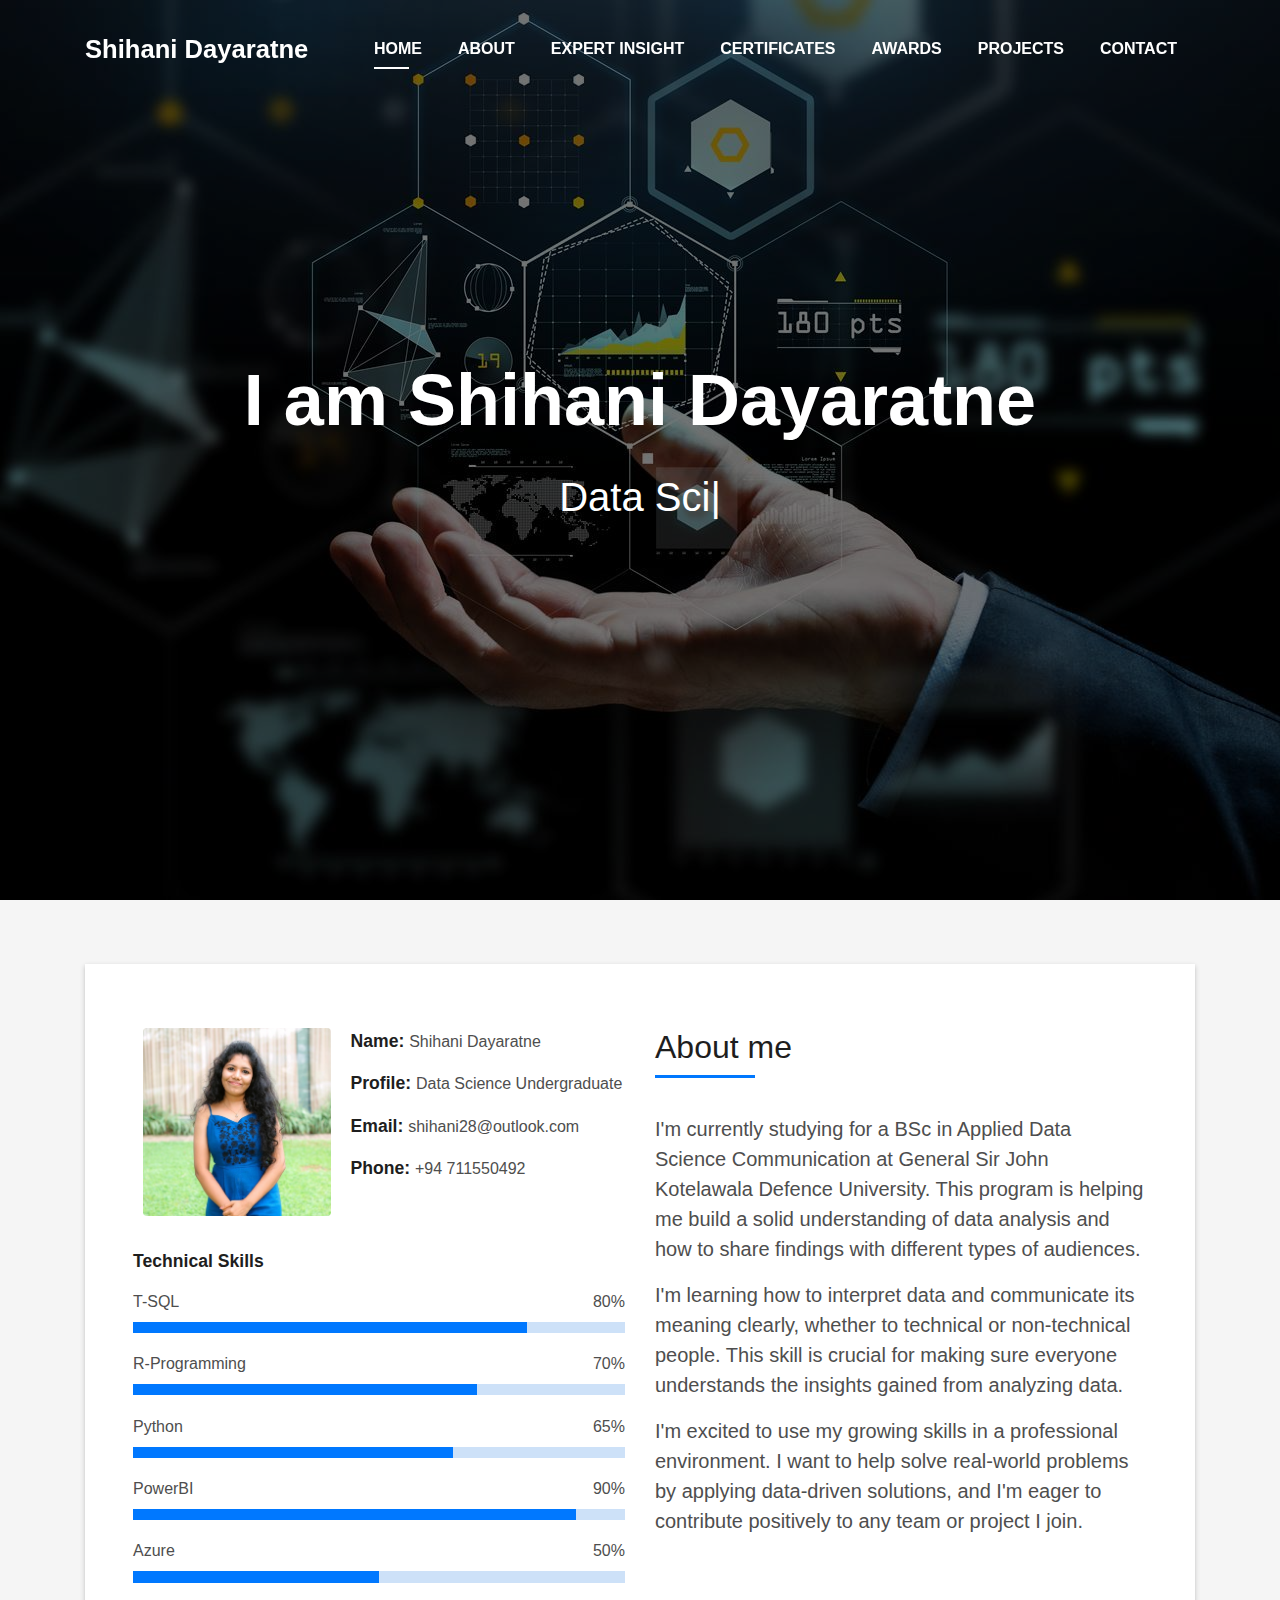
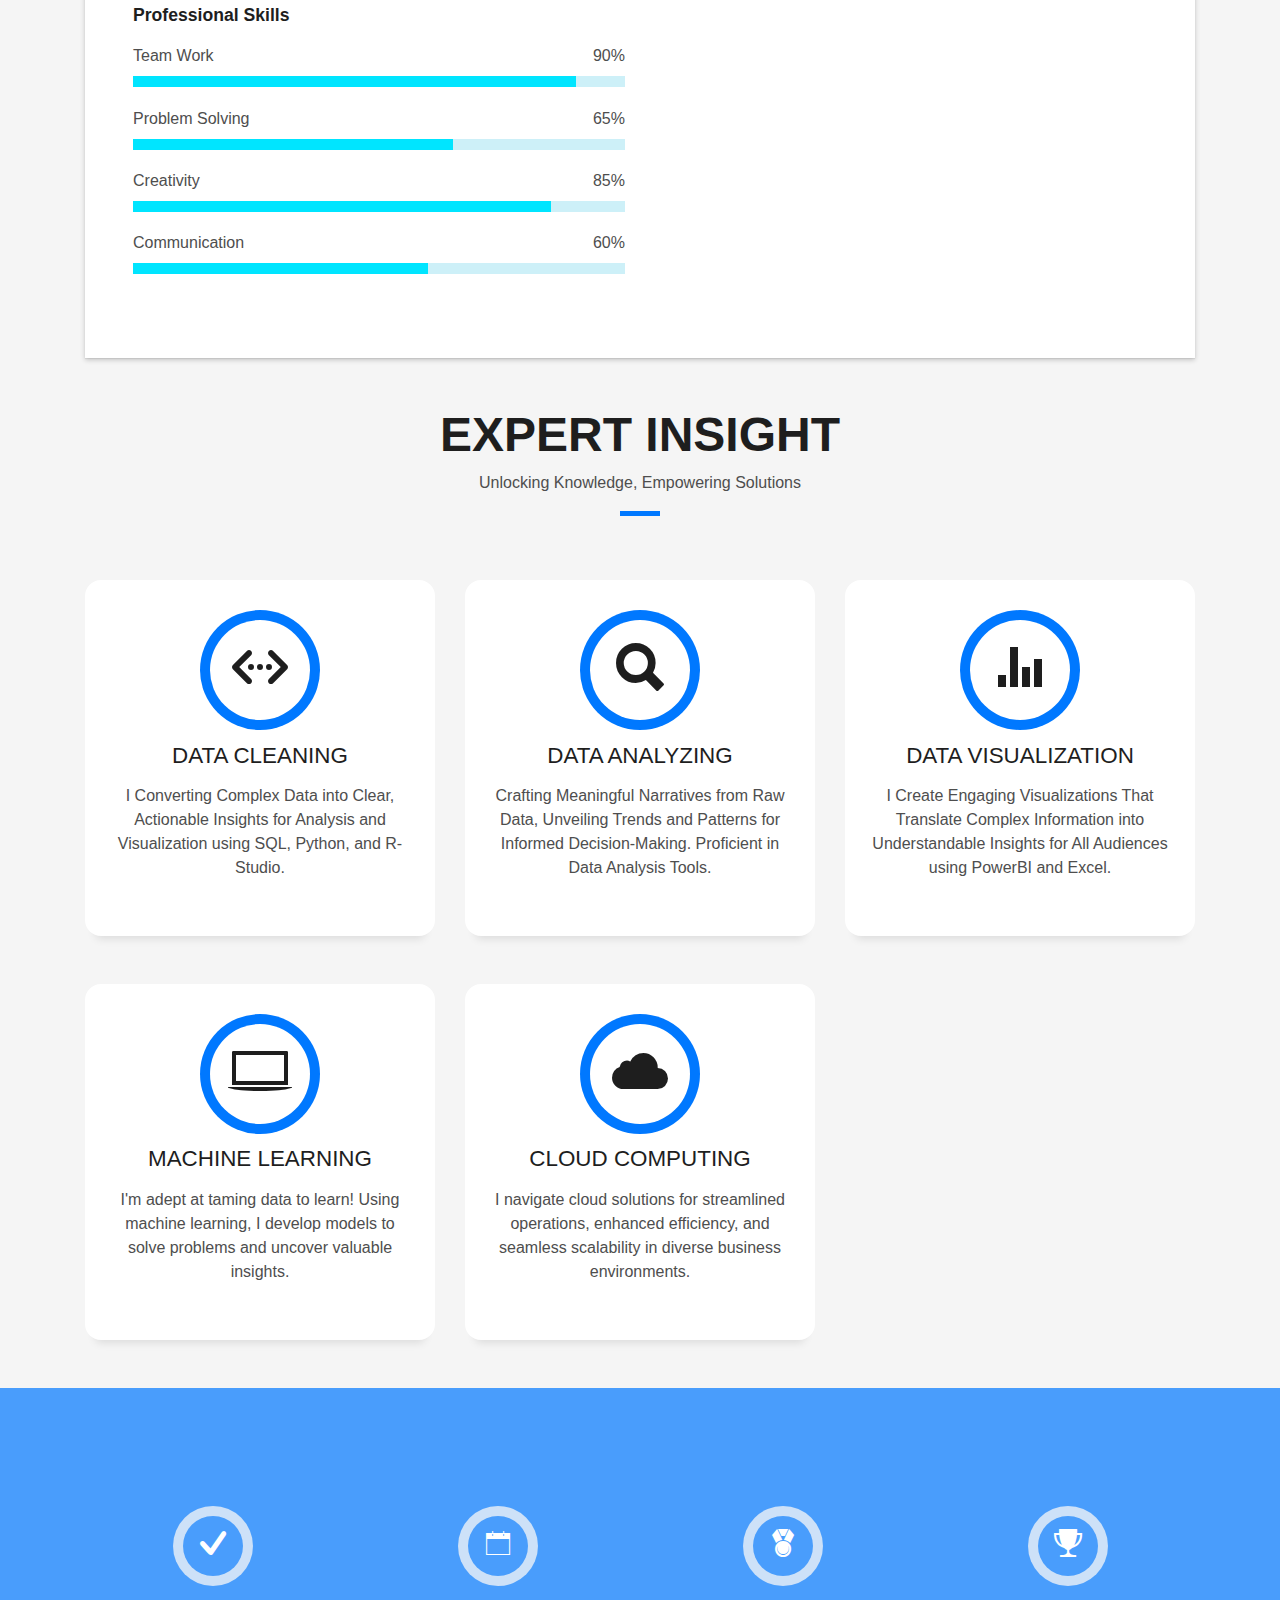
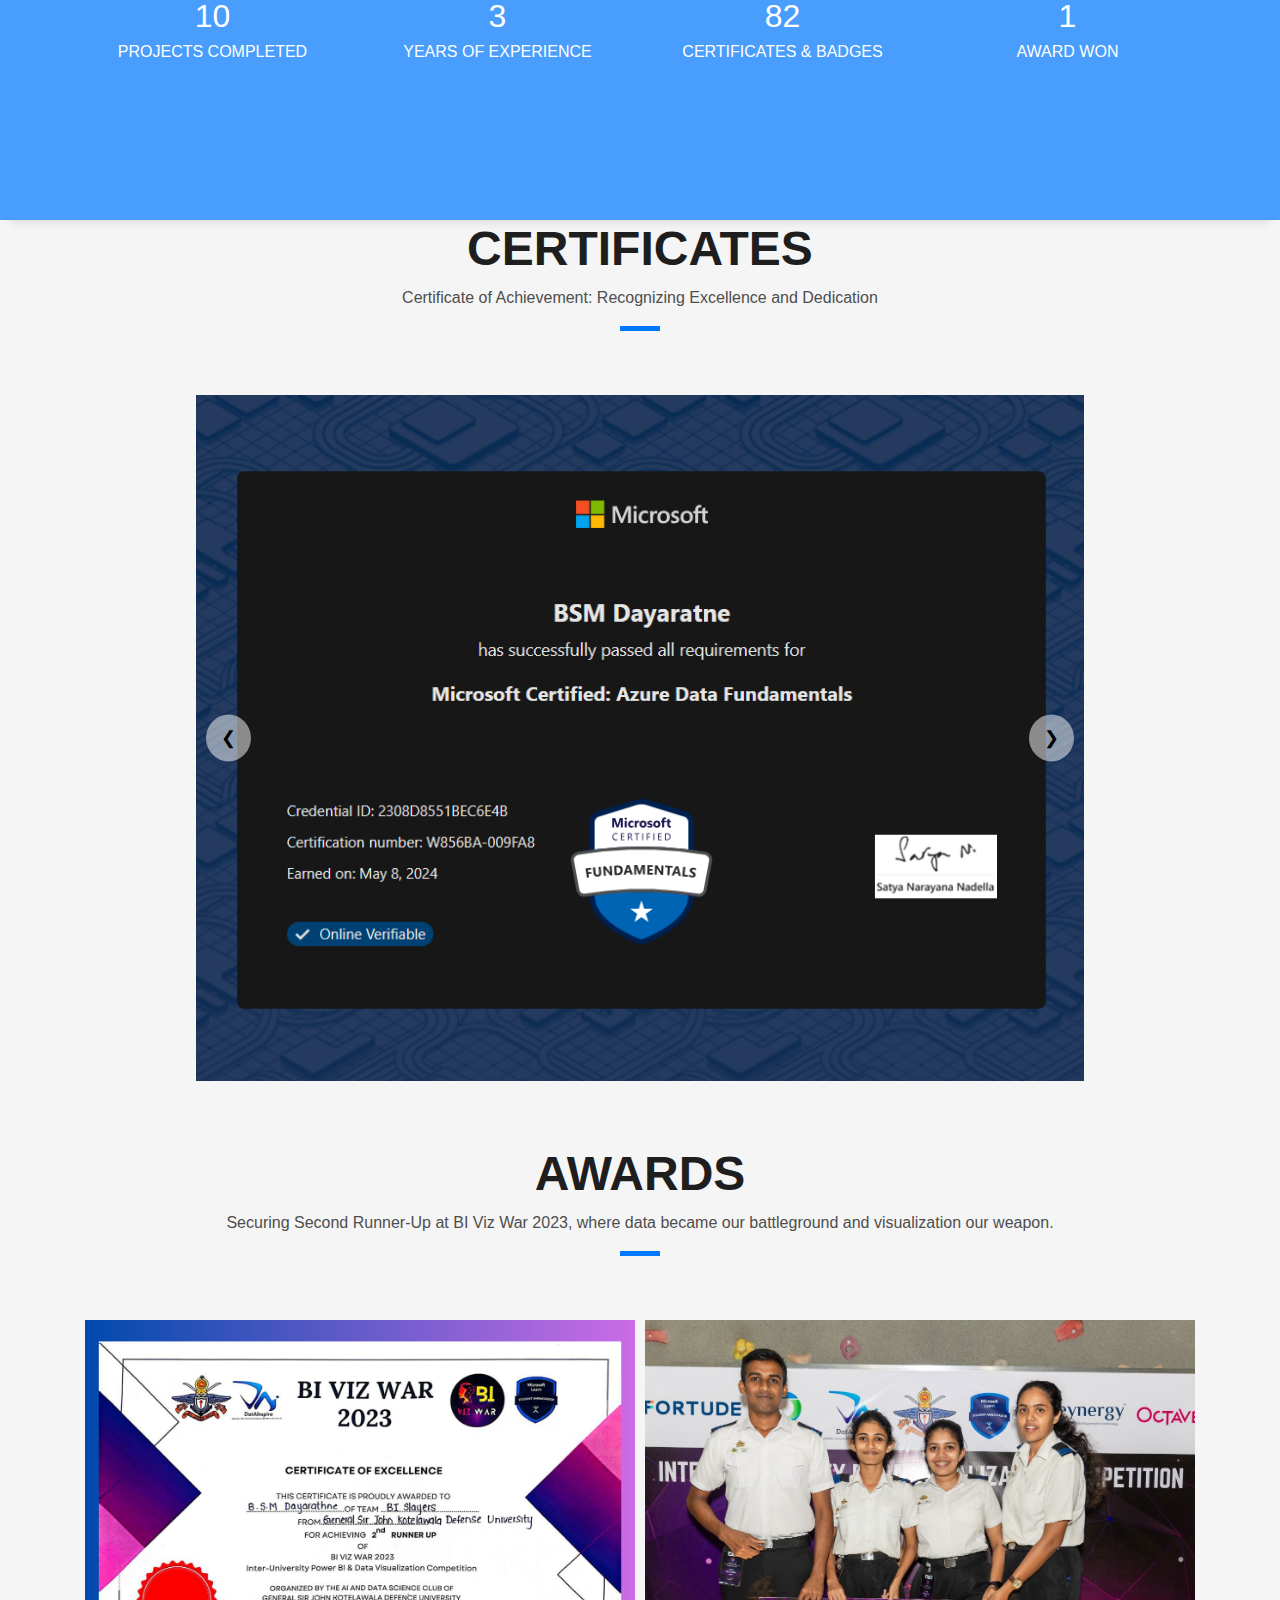
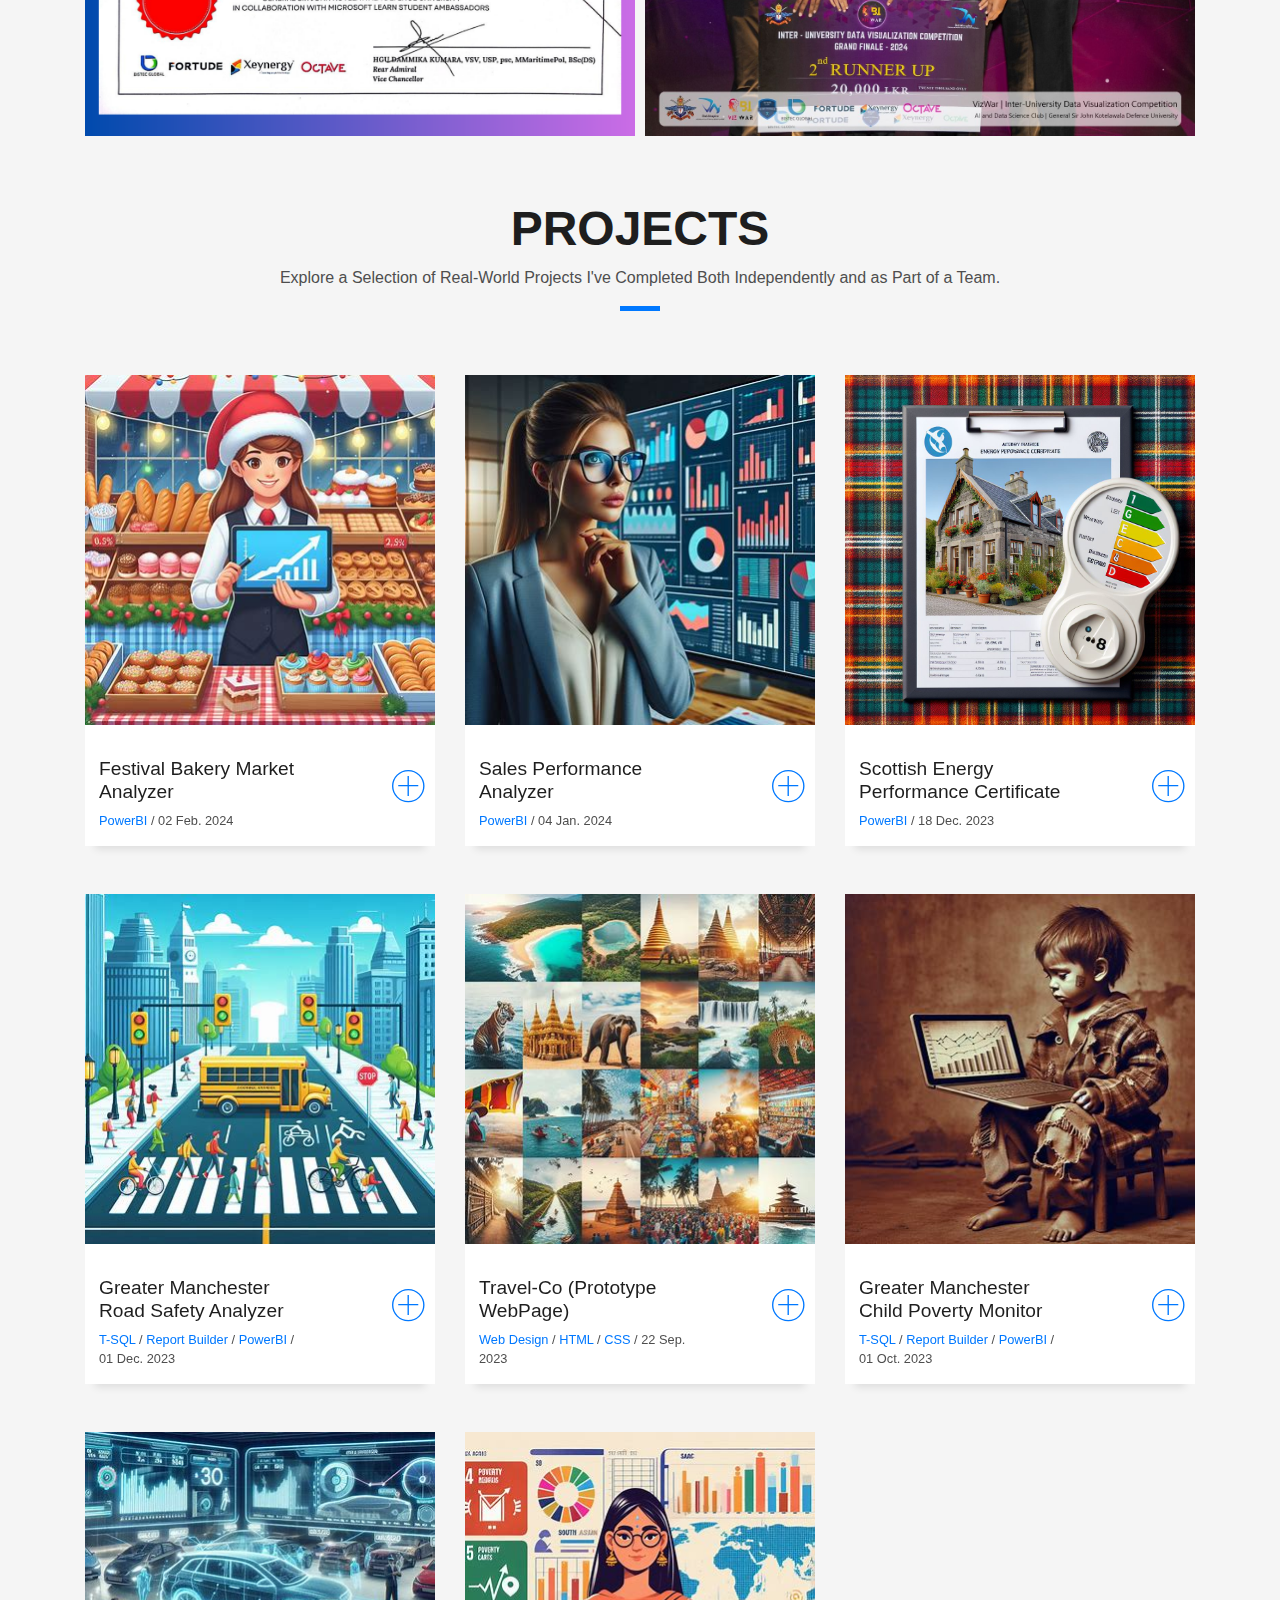
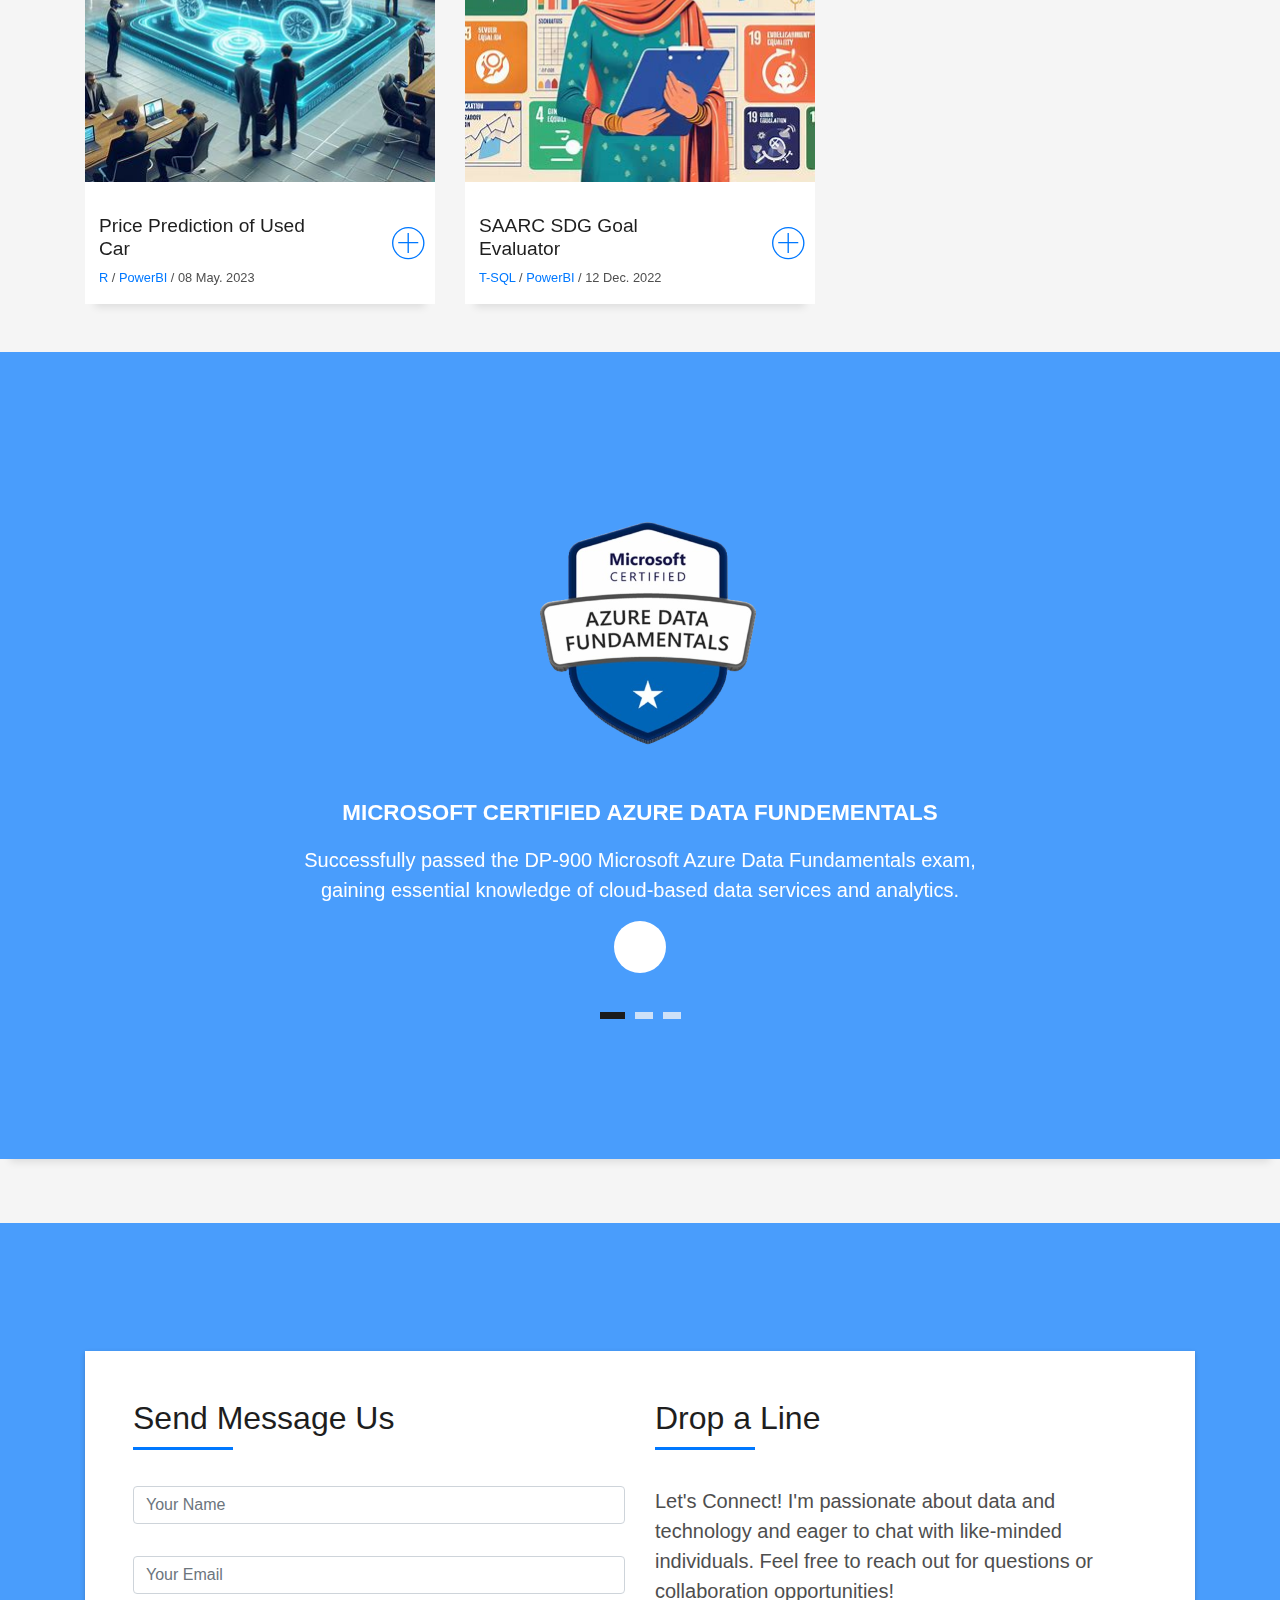
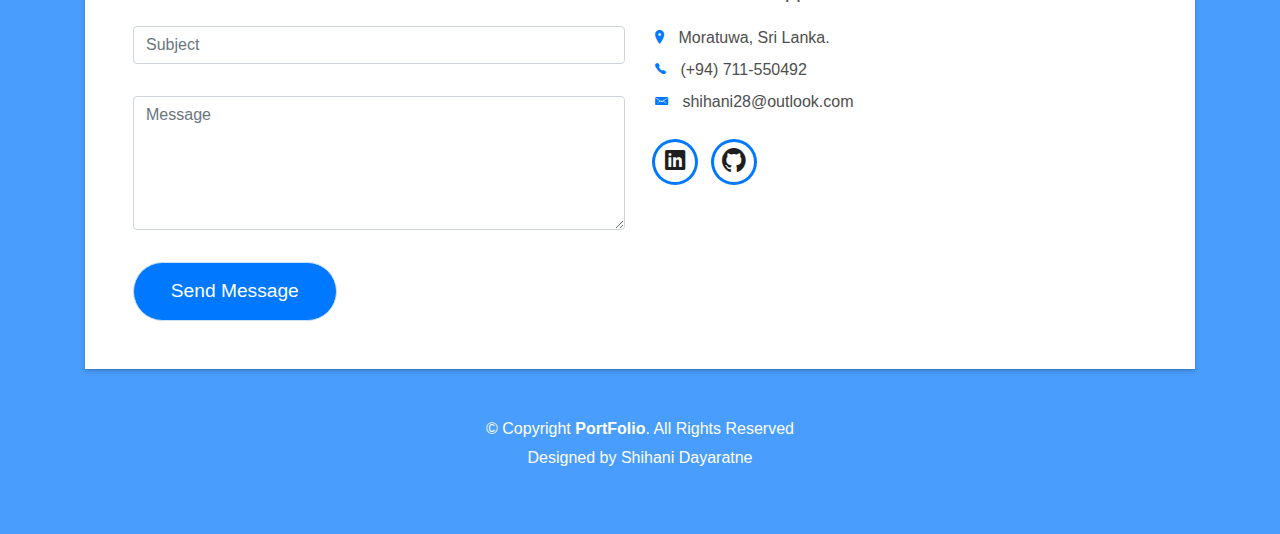
<file: index.html>
<!DOCTYPE html>
<html lang="en">
<head>
  <meta charset="utf-8">
  <title>Shihani_Portfolio</title>
  <meta content="width=device-width, initial-scale=1.0" name="viewport">
  <meta content="" name="keywords">
  <meta content="" name="description">

  <!-- Favicons -->
  <link href="img/favicon.png" rel="icon">
  <link href="img/apple-touch-icon.png" rel="apple-touch-icon">

  <!-- Bootstrap CSS File -->
  <link href="lib/bootstrap/css/bootstrap.min.css" rel="stylesheet">

  <!-- Libraries CSS Files -->
  <link href="lib/font-awesome/css/font-awesome.min.css" rel="stylesheet">
  <link href="lib/animate/animate.min.css" rel="stylesheet">
  <link href="lib/ionicons/css/ionicons.min.css" rel="stylesheet">
  <link href="lib/owlcarousel/assets/owl.carousel.min.css" rel="stylesheet">
  <link href="lib/lightbox/css/lightbox.min.css" rel="stylesheet">

  <!-- Main Stylesheet File -->
  <link href="css/style.css" rel="stylesheet">

  <!-- =======================================================
    Theme Name: DevFolio
    Theme URL: https://bootstrapmade.com/devfolio-bootstrap-portfolio-html-template/
    Author: BootstrapMade.com
    License: https://bootstrapmade.com/license/
  ======================================================= -->
</head>

<body id="page-top">

  <!--/ Nav Star /-->
  <nav class="navbar navbar-b navbar-trans navbar-expand-md fixed-top" id="mainNav">
    <div class="container">
      <a class="navbar-brand js-scroll" href="#page-top">Shihani Dayaratne</a>
      <button class="navbar-toggler collapsed" type="button" data-toggle="collapse" data-target="#navbarDefault"
        aria-controls="navbarDefault" aria-expanded="false" aria-label="Toggle navigation">
        <span></span>
        <span></span>
        <span></span>
      </button>
      <div class="navbar-collapse collapse justify-content-end" id="navbarDefault">
        <ul class="navbar-nav">
          <li class="nav-item">
            <a class="nav-link js-scroll active" href="#home">Home</a>
          </li>
          <li class="nav-item">
            <a class="nav-link js-scroll" href="#about">About</a>
          </li>
          <li class="nav-item">
            <a class="nav-link js-scroll" href="#service">Expert Insight</a>
          </li>
          <li class="nav-item">
            <a class="nav-link js-scroll" href="#certificates">Certificates</a>
          </li>
          <li class="nav-item">
            <a class="nav-link js-scroll" href="#awards">Awards</a>
          </li>
          <li class="nav-item">
            <a class="nav-link js-scroll" href="#work">Projects</a>
          </li>
          <!--<li class="nav-item">
            <a class="nav-link js-scroll" href="#blog">Volenteering</a>
          </li>-->
          <li class="nav-item">
            <a class="nav-link js-scroll" href="#contact">Contact</a>
          </li>
        </ul>
      </div>
    </div>
  </nav>
  <!--/ Nav End /-->

  <!--/ Intro Skew Star /-->
  <div id="home" class="intro route bg-image" style="background-image: url(img/intro-bg.jpg)">
    <div class="overlay-itro"></div>
    <div class="intro-content display-table">
      <div class="table-cell">
        <div class="container">
          <!--<h3 class="display-6 color-d">Hello, </h3>-->
          <h1 class="intro-title mb-4">I am Shihani Dayaratne</h1>
          <p class="intro-subtitle"><span class="text-slider-items">Data Science Undergraduate,AI & Data Science Enthusiast,Volenteer</span><strong class="text-slider"></strong></p>
          <!-- <p class="pt-3"><a class="btn btn-primary btn js-scroll px-4" href="#about" role="button">Learn More</a></p> -->
        </div>
      </div>
    </div>
  </div>
  <!--/ Intro Skew End /-->

  <section id="about" class="about-mf sect-pt4 route">
    <div class="container">
      <div class="row">
        <div class="col-sm-12">
          <div class="box-shadow-full">
            <div class="row">
              <div class="col-md-6">
                <div class="row">
                  <div class="col-sm-6 col-md-5">
                    <div class="about-img">
                      <img src="img/Shiha-1.jpg" class="img-fluid rounded b-shadow-a" alt="">
                    </div>
                  </div>
                  <div class="col-sm-6 col-md-7">
                    <div class="about-info">
                      <p><span class="title-s">Name: </span> <span>Shihani Dayaratne</span></p>
                      <p><span class="title-s">Profile: </span> <span>Data Science Undergraduate</span></p>
                      <p><span class="title-s">Email: </span> <span>shihani28@outlook.com</span></p>
                      <p><span class="title-s">Phone: </span> <span>+94 711550492</span></p>
                    </div>
                  </div>
                </div>
                <div class="skill-mf">
                  <p class="title-s">Technical Skills</p>
                  <span>T-SQL</span> <span class="pull-right">80%</span>
                  <div class="progress">
                    <div class="progress-bar" role="progressbar" style="width: 80%;" aria-valuenow="80" aria-valuemin="0"
                      aria-valuemax="100"></div>
                  </div>
                  <span>R-Programming</span> <span class="pull-right">70%</span>
                  <div class="progress">
                    <div class="progress-bar" role="progressbar" style="width: 70%" aria-valuenow="70" aria-valuemin="0"
                      aria-valuemax="100"></div>
                  </div>
                  <span>Python</span> <span class="pull-right">65%</span>
                  <div class="progress">
                    <div class="progress-bar" role="progressbar" style="width: 65%" aria-valuenow="65" aria-valuemin="0"
                      aria-valuemax="100"></div>
                  </div>
                  <span>PowerBI</span> <span class="pull-right">90%</span>
                  <div class="progress">
                    <div class="progress-bar" role="progressbar" style="width: 90%" aria-valuenow="90" aria-valuemin="0"
                      aria-valuemax="100"></div>
                  </div>
                  <span>Azure</span> <span class="pull-right">50%</span>
                  <div class="progress">
                    <div class="progress-bar" role="progressbar" style="width: 50%" aria-valuenow="50" aria-valuemin="0"
                      aria-valuemax="100"></div>
                  </div>
                  <p class="title-s">Professional Skills</p>
                  <span>Team Work</span> <span class="pull-right">90%</span>
                  <div class="progress1">
                    <div class="progress-bar1" role="progressbar" style="width: 90%;" aria-valuenow="90" aria-valuemin="0"
                      aria-valuemax="100"></div>
                  </div>
                  <span>Problem Solving</span> <span class="pull-right">65%</span>
                  <div class="progress1">
                    <div class="progress-bar1" role="progressbar" style="width: 65%" aria-valuenow="65" aria-valuemin="0"
                      aria-valuemax="100"></div>
                  </div>
                  <span>Creativity</span> <span class="pull-right">85%</span>
                  <div class="progress1">
                    <div class="progress-bar1" role="progressbar" style="width: 85%" aria-valuenow="85" aria-valuemin="0"
                      aria-valuemax="100"></div>
                  </div>
                  <span>Communication</span> <span class="pull-right">60%</span>
                  <div class="progress1">
                    <div class="progress-bar1" role="progressbar" style="width: 60%" aria-valuenow="60" aria-valuemin="0"
                      aria-valuemax="100"></div>
                  </div>
                </div>
              </div>
              <div class="col-md-6">
                <div class="about-me pt-4 pt-md-0">
                  <div class="title-box-2">
                    <h5 class="title-left">
                      About me
                    </h5>
                  </div>
                  <p class="lead">
                    I'm currently studying for a BSc in Applied Data Science Communication at General Sir John Kotelawala Defence University. 
                    This program is helping me build a solid understanding of data analysis and how to share findings with different types of audiences.
                  </p>
                  <p class="lead">
                    I'm learning how to interpret data and communicate its meaning clearly, whether to technical or non-technical people. 
                    This skill is crucial for making sure everyone understands the insights gained from analyzing data.
                  </p>
                  <p class="lead">
                    I'm excited to use my growing skills in a professional environment. I want to help solve real-world problems by 
                    applying data-driven solutions, and I'm eager to contribute positively to any team or project I join.
                  </p>
                </div>
              </div>
            </div>
          </div>
        </div>
      </div>
    </div>
  </section>

  <!--/ Section Services Star /-->
  <section id="service" class="services-mf route">
    <div class="container">
      <div class="row">
        <div class="col-sm-12">
          <div class="title-box text-center">
            <h3 class="title-a">
              Expert Insight
            </h3>
            <p class="subtitle-a">
              Unlocking Knowledge, Empowering Solutions
            </p>
            <div class="line-mf"></div>
          </div>
        </div>
      </div>
      <div class="row">
        <!--<div class="col-md-4">
          <div class="service-box">
            <div class="service-ico">
              <span class="ico-circle"><i class="ion-monitor"></i></span>
            </div>
            <div class="service-content">
              <h2 class="s-title">Web Design</h2>
              <p class="s-description text-center">
                Lorem ipsum dolor sit amet consectetur adipisicing elit. Magni adipisci eaque autem fugiat! Quia,
                provident vitae! Magni
                tempora perferendis eum non provident.
              </p>
            </div>
          </div>
        </div>-->
        <div class="col-md-4">
          <div class="service-box">
            <div class="service-ico">
              <span class="ico-circle"><i class="ion-code-working"></i></span>
            </div>
            <div class="service-content">
              <h2 class="s-title">Data Cleaning</h2>
              <p class="s-description text-center">
                I Converting Complex Data into Clear, Actionable Insights for 
                Analysis and Visualization using SQL, Python, and R-Studio.
              </p>
            </div>
          </div>
        </div>
        <div class="col-md-4">
          <div class="service-box">
            <div class="service-ico">
              <span class="ico-circle"><i class="ion-search"></i></span>
            </div>
            <div class="service-content">
              <h2 class="s-title">Data Analyzing</h2>
              <p class="s-description text-center">
                Crafting Meaningful Narratives from Raw Data, Unveiling Trends and Patterns 
                for Informed Decision-Making. Proficient in Data Analysis Tools.
              </p>
            </div>
          </div>
        </div>
        <div class="col-md-4">
          <div class="service-box">
            <div class="service-ico">
              <span class="ico-circle"><i class="ion-stats-bars"></i></span>
            </div>
            <div class="service-content">
              <h2 class="s-title">Data Visualization</h2>
              <p class="s-description text-center">
                I Create Engaging Visualizations That Translate Complex Information into 
                Understandable Insights for All Audiences using PowerBI and Excel.
              </p>
            </div>
          </div>
        </div>
        <div class="col-md-4">
          <div class="service-box">
            <div class="service-ico">
              <span class="ico-circle"><i class="ion-laptop"></i></span>
            </div>
            <div class="service-content">
              <h2 class="s-title">Machine Learning</h2>
              <p class="s-description text-center">
                I'm adept at taming data to learn! Using machine learning, 
                I develop models to solve problems and uncover valuable insights.
              </p>
            </div>
          </div>
        </div>
        <div class="col-md-4">
          <div class="service-box">
            <div class="service-ico">
              <span class="ico-circle"><i class="ion-cloud"></i></span>
            </div>
            <div class="service-content">
              <h2 class="s-title">Cloud Computing</h2>
              <p class="s-description text-center">
                I navigate cloud solutions for streamlined operations, enhanced efficiency, 
                and seamless scalability in diverse business environments.
              </p>
            </div>
          </div>
        </div>
      </div>
    </div>
  </section>
  <!--/ Section Services End /-->

  <div class="section-counter paralax-mf bg-image" style="background-image: url(img/counters-bg.jpg)">
    <div class="overlay-mf"></div>
    <div class="container">
      <div class="row">
        <div class="col-sm-3 col-lg-3">
          <div class="counter-box">
            <div class="counter-ico">
              <span class="ico-circle"><i class="ion-checkmark-round"></i></span>
            </div>
            <div class="counter-num">
              <p class="counter">10</p>
              <span class="counter-text">PROJECTS COMPLETED</span>
            </div>
          </div>
        </div>
        <div class="col-sm-3 col-lg-3">
          <div class="counter-box pt-4 pt-md-0">
            <div class="counter-ico">
              <span class="ico-circle"><i class="ion-ios-calendar-outline"></i></span>
            </div>
            <div class="counter-num">
              <p class="counter">3</p>
              <span class="counter-text">YEARS OF EXPERIENCE</span>
            </div>
          </div>
        </div>
        <div class="col-sm-3 col-lg-3">
          <div class="counter-box pt-4 pt-md-0">
            <div class="counter-ico">
              <span class="ico-circle"><i class="ion-ribbon-a"></i></span>
            </div>
            <div class="counter-num">
              <p class="counter">82</p>
              <span class="counter-text">CERTIFICATES & BADGES</span>
            </div>
          </div>
        </div>
        <div class="col-sm-3 col-lg-3">
          <div class="counter-box pt-4 pt-md-0">
            <div class="counter-ico">
              <span class="ico-circle"><i class="ion-trophy"></i></span>
            </div>
            <div class="counter-num">
              <p class="counter">1</p>
              <span class="counter-text">AWARD WON</span>
            </div>
          </div>
        </div>
        <!--<div class="col-sm-3 col-lg-3">
          <div class="counter-box pt-4 pt-md-0">
            <div class="counter-ico">
              <span class="ico-circle"><i class="ion-trophy"></i></span>
            </div>
            <div class="counter-num">
              <p class="counter">72</p>
              <span class="counter-text">BADGES</span>
            </div>
          </div>
        </div>-->
      </div>
    </div>
  </div>

  <!-- Certificates -->
<section id="certificates" class="certificates-sect-pt4 route">
  <div class="container">
    <div class="row">
      <div class="col-sm-12">
        <div class="title-box text-center">
          <h3 class="title-a">Certificates</h3>
          <p class="subtitle-a">
            Certificate of Achievement: Recognizing Excellence and Dedication
          </p>
          <div class="line-mf"></div>
        </div>
      </div>
    </div>
    <div
      class="image-container1"
      style="
        width: 80%;
        margin: 0 auto;
        overflow: hidden;
        position: relative;
      "
    >
      <div
        class="slider"
        style="display: flex; transition: transform 0.5s ease"
      >
        <img
        src="img/C7.png"
        alt="Image 6"
        style="width: 100%; height: auto; object-fit: cover"
        />
        <img
          src="img/C1.jpg"
          alt="Image 1"
          style="width: 100%; height: auto; object-fit: cover"
        />
        <img
          src="img/C2.jpg"
          alt="Image 2"
          style="width: 100%; height: auto; object-fit: cover"
        />
        <img
          src="img/C3.jpg"
          alt="Image 3"
          style="width: 100%; height: auto; object-fit: cover"
        />
        <img
          src="img/C4.jpg"
          alt="Image 4"
          style="width: 100%; height: auto; object-fit: cover"
        />
        <img
          src="img/C5.jpg"
          alt="Image 5"
          style="width: 100%; height: auto; object-fit: cover"
        />
        <img
          src="img/C6.jpg"
          alt="Image 5"
          style="width: 100%; height: auto; object-fit: cover"
        />
      </div>
      <button
        class="prev"
        style="
          position: absolute;
          top: 50%;
          left: 10px;
          transform: translateY(-50%);
          background-color: rgba(255, 255, 255, 0.5);
          border: none;
          color: black;
          cursor: pointer;
          padding: 10px 15px;
          font-size: 18px;
          border-radius: 50%;
        "
      >
        ❮
      </button>
      <button
        class="next"
        style="
          position: absolute;
          top: 50%;
          right: 10px;
          transform: translateY(-50%);
          background-color: rgba(255, 255, 255, 0.5);
          border: none;
          color: black;
          cursor: pointer;
          padding: 10px 15px;
          font-size: 18px;
          border-radius: 50%;
        "
      >
        ❯
      </button>
    </div>
  </div>
</section>





<!-- Achievement -->
<section id="awards" class="awards-mf sect-pt4 route">
  <div class="container">
    <div class="row">
      <div class="col-sm-12">
        <div class="title-box text-center">
          <h3 class="title-a">
            Awards
          </h3>
          <p class="subtitle-a">
            Securing Second Runner-Up at BI Viz War 2023, where data became our battleground and visualization our weapon.
          </p>
          <div class="line-mf"></div>
        </div>
      </div>
    </div>
    <div class="image-container">
      <img src="img/PB1.png" alt="Image 1">
      <img src="img/PB2.jpg" alt="Image 2">
      <!--<img src="image3.jpg" alt="Image 3">-->
  </div>
  </div>
</section>


  <!--/ Section Portfolio Star /-->
  <section id="work" class="portfolio-mf sect-pt4 route">
    <div class="container">
      <div class="row">
        <div class="col-sm-12">
          <div class="title-box text-center">
            <h3 class="title-a">
              Projects
            </h3>
            <p class="subtitle-a">
              Explore a Selection of Real-World Projects I've Completed Both Independently and as Part of a Team.
            </p>
            <div class="line-mf"></div>
          </div>
        </div>
      </div>
      <div class="row">
        <div class="col-md-4">
          <div class="work-box">
            <a href="img/1.png" data-lightbox="gallery-mf">
              <div class="work-img">
                <img src="img/Bakery.jpeg" height="960" width="600" class="img-fluid">
              </div>
              <div class="work-content">
                <div class="row">
                  <div class="col-sm-8">
                    <h2 class="w-title">Festival Bakery Market Analyzer</h2>
                    <div class="w-more">
                      <span class="w-ctegory">PowerBI</span> / <span class="w-date">02 Feb. 2024</span>
                    </div>
                  </div>
                  <div class="col-sm-4">
                    <div class="w-like">
                      <span class="ion-ios-plus-outline"></span>
                    </div>
                  </div>
                </div>
              </div>
            </a>
          </div>
        </div>
        <div class="col-md-4">
          <div class="work-box">
            <a href="img/2.jpg" height="1000" width="800" data-lightbox="gallery-mf">
              <div class="work-img">
                <img src="img/Sales.jpeg" height="960" width="600" alt="" class="img-fluid">
              </div>
              <div class="work-content">
                <div class="row">
                  <div class="col-sm-8">
                    <h2 class="w-title">Sales Performance Analyzer</h2>
                    <div class="w-more">
                      <span class="w-ctegory">PowerBI</span> / <span class="w-date">04 Jan. 2024</span>
                    </div>
                  </div>
                  <div class="col-sm-4">
                    <div class="w-like">
                      <span class="ion-ios-plus-outline"></span>
                    </div>
                  </div>
                </div>
              </div>
            </a>
          </div>
        </div>
        <div class="col-md-4">
          <div class="work-box">
            <a href="img/3.jpg" data-lightbox="gallery-mf">
              <div class="work-img">
                <img src="img/Energy.jpeg"  height="960" width="600" alt="" class="img-fluid">
              </div>
              <div class="work-content">
                <div class="row">
                  <div class="col-sm-8">
                    <h2 class="w-title">Scottish Energy Performance Certificate</h2>
                    <div class="w-more">
                      <span class="w-ctegory">PowerBI</span> / <span class="w-date">18 Dec. 2023</span>
                    </div>
                  </div>
                  <div class="col-sm-4">
                    <div class="w-like">
                      <span class="ion-ios-plus-outline"></span>
                    </div>
                  </div>
                </div>
              </div>
            </a>
          </div>
        </div>
        <div class="col-md-4">
          <div class="work-box">
            <a href="img/4.png" data-lightbox="gallery-mf">
              <div class="work-img">
                <img src="img/Road.jpeg"  height="960" width="600" alt="" class="img-fluid">
              </div>
              <div class="work-content">
                <div class="row">
                  <div class="col-sm-8">
                    <h2 class="w-title">Greater Manchester Road Safety Analyzer</h2>
                    <div class="w-more">
                      <span class="w-ctegory">T-SQL</span> / <span class="w-ctegory">Report Builder</span> / <span class="w-ctegory">PowerBI</span> / <span class="w-date">01 Dec. 2023</span>
                    </div>
                  </div>
                  <div class="col-sm-4">
                    <div class="w-like">
                      <span class="ion-ios-plus-outline"></span>
                    </div>
                  </div>
                </div>
              </div>
            </a>
          </div>
        </div>
        <div class="col-md-4">
          <div class="work-box">
            <a href="img/5.png" data-lightbox="gallery-mf">
              <div class="work-img">
                <img src="img/Travel.jpeg" height="960" width="600" alt="" class="img-fluid">
              </div>
              <div class="work-content">
                <div class="row">
                  <div class="col-sm-8">
                    <h2 class="w-title">Travel-Co (Prototype WebPage)</h2>
                    <div class="w-more">
                      <span class="w-ctegory">Web Design</span> / <span class="w-ctegory">HTML</span> / <span class="w-ctegory">CSS</span> / <span class="w-date">22 Sep. 2023</span>
                    </div>
                  </div>
                  <div class="col-sm-4">
                    <div class="w-like">
                      <span class="ion-ios-plus-outline"></span>
                    </div>
                  </div>
                </div>
              </div>
            </a>
          </div>
        </div>
        <div class="col-md-4">
          <div class="work-box">
            <a href="img/6.png" data-lightbox="gallery-mf">
              <div class="work-img">
                <img src="img/Child.jpeg" height="960" width="600" alt="" class="img-fluid">
              </div>
              <div class="work-content">
                <div class="row">
                  <div class="col-sm-8">
                    <h2 class="w-title">Greater Manchester Child Poverty Monitor</h2>
                    <div class="w-more">
                      <span class="w-ctegory">T-SQL</span> / <span class="w-ctegory">Report Builder</span> / <span class="w-ctegory">PowerBI</span> / <span class="w-date">01 Oct. 2023</span>
                    </div>
                  </div>
                  <div class="col-sm-4">
                    <div class="w-like">
                      <span class="ion-ios-plus-outline"></span>
                    </div>
                  </div>
                </div>
              </div>
            </a>
          </div>
        </div>
        <div class="col-md-4">
          <div class="work-box">
            <a href="img/7.png" data-lightbox="gallery-mf">
              <div class="work-img">
                <img src="img/Car.jpeg" height="960" width="600" alt="" class="img-fluid">
              </div>
              <div class="work-content">
                <div class="row">
                  <div class="col-sm-8">
                    <h2 class="w-title">Price Prediction of Used Car</h2>
                    <div class="w-more">
                      <span class="w-ctegory">R</span> / <span class="w-ctegory">PowerBI</span> / <span class="w-date">08 May. 2023</span>
                    </div>
                  </div>
                  <div class="col-sm-4">
                    <div class="w-like">
                      <span class="ion-ios-plus-outline"></span>
                    </div>
                  </div>
                </div>
              </div>
            </a>
          </div>
        </div>
        <div class="col-md-4">
          <div class="work-box">
            <a href="img/8.png" data-lightbox="gallery-mf">
              <div class="work-img">
                <img src="img/SDG.jpeg" height="960" width="600" alt="" class="img-fluid">
              </div>
              <div class="work-content">
                <div class="row">
                  <div class="col-sm-8">
                    <h2 class="w-title">SAARC SDG Goal Evaluator</h2>
                    <div class="w-more">
                      <span class="w-ctegory">T-SQL</span> / <span class="w-ctegory">PowerBI</span> / <span class="w-date">12 Dec. 2022</span>
                    </div>
                  </div>
                  <div class="col-sm-4">
                    <div class="w-like">
                      <span class="ion-ios-plus-outline"></span>
                    </div>
                  </div>
                </div>
              </div>
            </a>
          </div>
        </div>
        
      </div>
    </div>
  </section>
  <!--/ Section Portfolio End /-->

  <!--/ Section Testimonials Star /-->
  <div class="testimonials paralax-mf bg-image" style="background-image: url(img/overlay-bg.jpg)">
    <div class="overlay-mf"></div>
    <div class="container">
      <div class="row">
        <div class="col-md-12">
          <div id="testimonial-mf" class="owl-carousel owl-theme">
            <div class="testimonial-box">
              <div class="author-test">
                <img src="img/DP900.png" alt="" class="rounded-circle b-shadow-a">
                <span class="author">MICROSOFT CERTIFIED AZURE DATA FUNDEMENTALS</span>
              </div>
              <div class="content-test">
                <p class="description lead">
                  Successfully passed the DP-900 Microsoft Azure Data Fundamentals exam, 
                  gaining essential knowledge of cloud-based data services and analytics.
                </p>
                <span class="comit"><i class="fa fa-quote-right"></i></span>
              </div>
            </div>
            <div class="testimonial-box">
              <div class="author-test">
                <img src="img/google.png" alt="" class="rounded-circle b-shadow-a">
                <span class="author">GOOGLE CERTIFIED DATA ANALYST</span>
              </div>
              <div class="content-test">
                <p class="description lead">
                  Completed the Google Data Analyst Professional Certificate, 
                  mastering practical data analysis skills through real-world projects.
                </p>
                <span class="comit"><i class="fa fa-quote-right"></i></span>
              </div>
            </div>
            <div class="testimonial-box">
              <div class="author-test">
                <img src="img/wids.png" alt="" class="rounded-circle b-shadow-a">
                <span class="author">WIDS AMBASSADOR</span>
              </div>
              <div class="content-test">
                <p class="description lead">
                  I proudly serve as a Ambassador for Women in Data Science Worldwide, 
                  while actively contributing to the Projects in Sri Lanka
                </p>
                <span class="comit"><i class="fa fa-quote-right"></i></span>
              </div>
            </div>
          </div>
        </div>
      </div>
    </div>
  </div>

  <!--/ Section Blog Star /
  <section id="blog" class="blog-mf sect-pt4 route">
    <div class="container">
      <div class="row">
        <div class="col-sm-12">
          <div class="title-box text-center">
            <h3 class="title-a">
              Blog
            </h3>
            <p class="subtitle-a">
              Lorem ipsum, dolor sit amet consectetur adipisicing elit.
            </p>
            <div class="line-mf"></div>
          </div>
        </div>
      </div>
      <div class="row">
        <div class="col-md-4">
          <div class="card card-blog">
            <div class="card-img">
              <a href="blog-single.html"><img src="img/post-1.jpg" alt="" class="img-fluid"></a>
            </div>
            <div class="card-body">
              <div class="card-category-box">
                <div class="card-category">
                  <h6 class="category">Travel</h6>
                </div>
              </div>
              <h3 class="card-title"><a href="blog-single.html">See more ideas about Travel</a></h3>
              <p class="card-description">
                Proin eget tortor risus. Pellentesque in ipsum id orci porta dapibus. Praesent sapien massa, convallis
                a pellentesque nec,
                egestas non nisi.
              </p>
            </div>
            <div class="card-footer">
              <div class="post-author">
                <a href="#">
                  <img src="img/testimonial-2.jpg" alt="" class="avatar rounded-circle">
                  <span class="author">Morgan Freeman</span>
                </a>
              </div>
              <div class="post-date">
                <span class="ion-ios-clock-outline"></span> 10 min
              </div>
            </div>
          </div>
        </div>
        <div class="col-md-4">
          <div class="card card-blog">
            <div class="card-img">
              <a href="blog-single.html"><img src="img/post-2.jpg" alt="" class="img-fluid"></a>
            </div>
            <div class="card-body">
              <div class="card-category-box">
                <div class="card-category">
                  <h6 class="category">Web Design</h6>
                </div>
              </div>
              <h3 class="card-title"><a href="blog-single.html">See more ideas about Travel</a></h3>
              <p class="card-description">
                Proin eget tortor risus. Pellentesque in ipsum id orci porta dapibus. Praesent sapien massa, convallis
                a pellentesque nec,
                egestas non nisi.
              </p>
            </div>
            <div class="card-footer">
              <div class="post-author">
                <a href="#">
                  <img src="img/testimonial-2.jpg" alt="" class="avatar rounded-circle">
                  <span class="author">Morgan Freeman</span>
                </a>
              </div>
              <div class="post-date">
                <span class="ion-ios-clock-outline"></span> 10 min
              </div>
            </div>
          </div>
        </div>
        <div class="col-md-4">
          <div class="card card-blog">
            <div class="card-img">
              <a href="blog-single.html"><img src="img/post-3.jpg" alt="" class="img-fluid"></a>
            </div>
            <div class="card-body">
              <div class="card-category-box">
                <div class="card-category">
                  <h6 class="category">Web Design</h6>
                </div>
              </div>
              <h3 class="card-title"><a href="blog-single.html">See more ideas about Travel</a></h3>
              <p class="card-description">
                Proin eget tortor risus. Pellentesque in ipsum id orci porta dapibus. Praesent sapien massa, convallis
                a pellentesque nec,
                egestas non nisi.
              </p>
            </div>
            <div class="card-footer">
              <div class="post-author">
                <a href="#">
                  <img src="img/testimonial-2.jpg" alt="" class="avatar rounded-circle">
                  <span class="author">Morgan Freeman</span>
                </a>
              </div>
              <div class="post-date">
                <span class="ion-ios-clock-outline"></span> 10 min
              </div>
            </div>
          </div>
        </div>
      </div>
    </div>
  </section>-->
  <!--/ Section Blog End /-->

  <!--/ Section Contact-Footer Star /-->
  <section class="paralax-mf footer-paralax bg-image sect-mt4 route" style="background-image: url(img/overlay-bg.jpg)">
    <div class="overlay-mf"></div>
    <div class="container">
      <div class="row">
        <div class="col-sm-12">
          <div class="contact-mf">
            <div id="contact" class="box-shadow-full">
              <div class="row">
                <div class="col-md-6">
                  <div class="title-box-2">
                    <h5 class="title-left">
                      Send Message Us
                    </h5>
                  </div>
                  <div>
                      <form action="" method="post" role="form" class="contactForm">
                      <div id="sendmessage">Your message has been sent. Thank you!</div>
                      <div id="errormessage"></div>
                      <div class="row">
                        <div class="col-md-12 mb-3">
                          <div class="form-group">
                            <input type="text" name="name" class="form-control" id="name" placeholder="Your Name" data-rule="minlen:4" data-msg="Please enter at least 4 chars" />
                            <div class="validation"></div>
                          </div>
                        </div>
                        <div class="col-md-12 mb-3">
                          <div class="form-group">
                            <input type="email" class="form-control" name="email" id="email" placeholder="Your Email" data-rule="email" data-msg="Please enter a valid email" />
                            <div class="validation"></div>
                          </div>
                        </div>
                        <div class="col-md-12 mb-3">
                            <div class="form-group">
                              <input type="text" class="form-control" name="subject" id="subject" placeholder="Subject" data-rule="minlen:4" data-msg="Please enter at least 8 chars of subject" />
                              <div class="validation"></div>
                            </div>
                        </div>
                        <div class="col-md-12 mb-3">
                          <div class="form-group">
                            <textarea class="form-control" name="message" rows="5" data-rule="required" data-msg="Please write something for us" placeholder="Message"></textarea>
                            <div class="validation"></div>
                          </div>
                        </div>
                        <div class="col-md-12">
                          <button type="submit" class="button button-a button-big button-rouded">Send Message</button>
                        </div>
                      </div>
                    </form>
                  </div>
                </div>
                <div class="col-md-6">
                  <div class="title-box-2 pt-4 pt-md-0">
                    <h5 class="title-left">
                      Drop a Line
                    </h5>
                  </div>
                  <div class="more-info">
                    <p class="lead">
                      Let's Connect! I'm passionate about data and technology and eager to 
                      chat with like-minded individuals. Feel free to reach out for questions 
                      or collaboration opportunities!
                    </p>
                    <ul class="list-ico">
                      <li><span class="ion-ios-location"></span> Moratuwa, Sri Lanka.</li>
                      <li><span class="ion-ios-telephone"></span> (+94) 711-550492</li>
                      <li><span class="ion-email"></span> shihani28@outlook.com</li>
                    </ul>
                  </div>
                  <div class="socials">
                    <ul>
                      <li><a href='https://www.linkedin.com/in/shihani-dayaratne-0407a221b/'><span class="ico-circle"><i class="ion-social-linkedin"></i></span></a></li>
                      <li><a href='https://github.com/shihanimaleesha'><span class="ico-circle"><i class="ion-social-github"></i></span></a></li>
                      <!--<li><a href=""><span class="ico-circle"><i class="ion-social-hackerrank"></i></span></a></li>
                      <li><a href=""><span class="ico-circle"><i class="ion-social-stackoverflow"></i></span></a></li>-->
                    </ul>
                  </div>
                </div>
              </div>
            </div>
          </div>
        </div>
      </div>
    </div>
    <footer>
      <div class="container">
        <div class="row">
          <div class="col-sm-12">
            <div class="copyright-box">
              <p class="copyright">&copy; Copyright <strong>PortFolio</strong>. All Rights Reserved</p>
              <div class="credits">
                <!--
                  All the links in the footer should remain intact.
                  You can delete the links only if you purchased the pro version.
                  Licensing information: https://bootstrapmade.com/license/
                  Purchase the pro version with working PHP/AJAX contact form: https://bootstrapmade.com/buy/?theme=DevFolio
                -->
                Designed by <a href="https://bootstrapmade.com/">Shihani Dayaratne</a>
              </div>
            </div>
          </div>
        </div>
      </div>
    </footer>
  </section>
  <!--/ Section Contact-footer End /-->

  <a href="#" class="back-to-top"><i class="fa fa-chevron-up"></i></a>
  <div id="preloader"></div>

  <!-- JavaScript Libraries -->
  <script src="lib/jquery/jquery.min.js"></script>
  <script src="lib/jquery/jquery-migrate.min.js"></script>
  <script src="lib/popper/popper.min.js"></script>
  <script src="lib/bootstrap/js/bootstrap.min.js"></script>
  <script src="lib/easing/easing.min.js"></script>
  <script src="lib/counterup/jquery.waypoints.min.js"></script>
  <script src="lib/counterup/jquery.counterup.js"></script>
  <script src="lib/owlcarousel/owl.carousel.min.js"></script>
  <script src="lib/lightbox/js/lightbox.min.js"></script>
  <script src="lib/typed/typed.min.js"></script>
  <!-- Contact Form JavaScript File -->
  <script src="contactform/contactform.js"></script>

  <!-- Template Main Javascript File -->
  <script src="js/main.js"></script>
  <script src="js/script.js"></script>
</body>
</html>
</file>
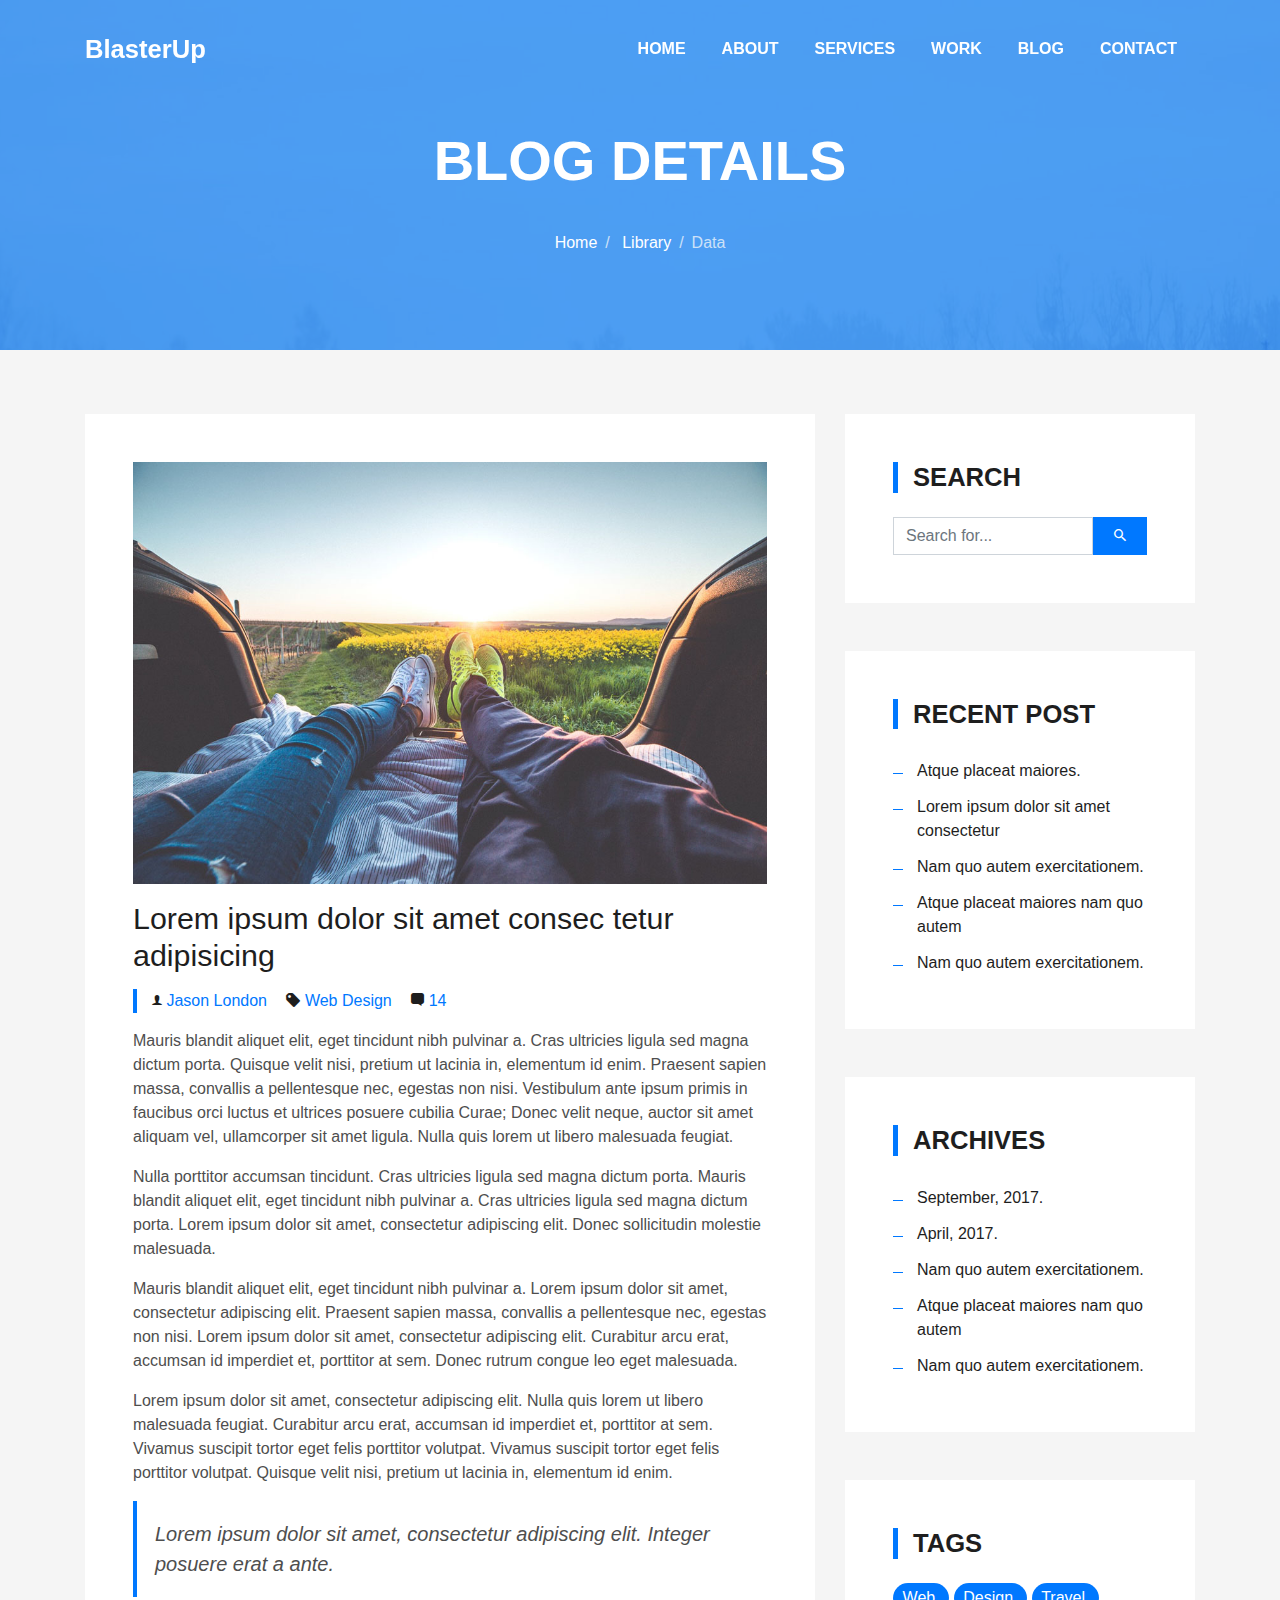
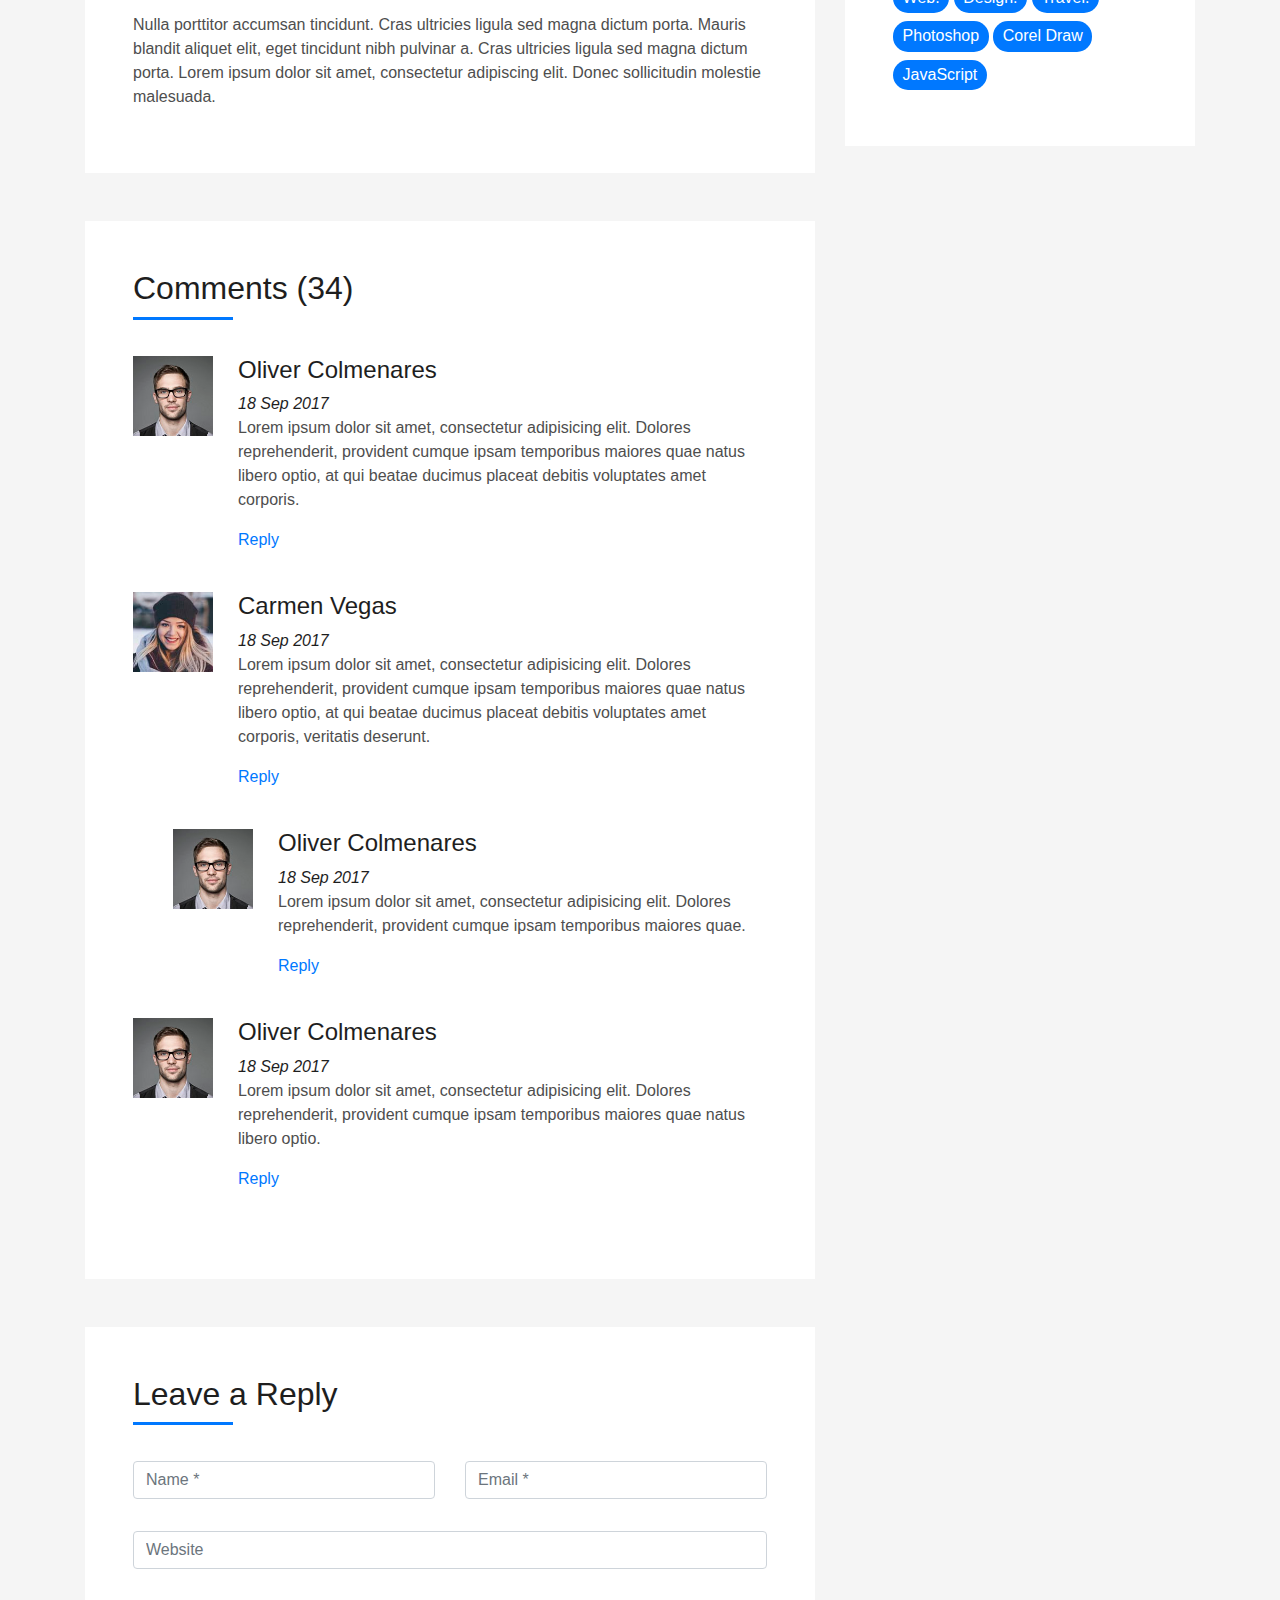
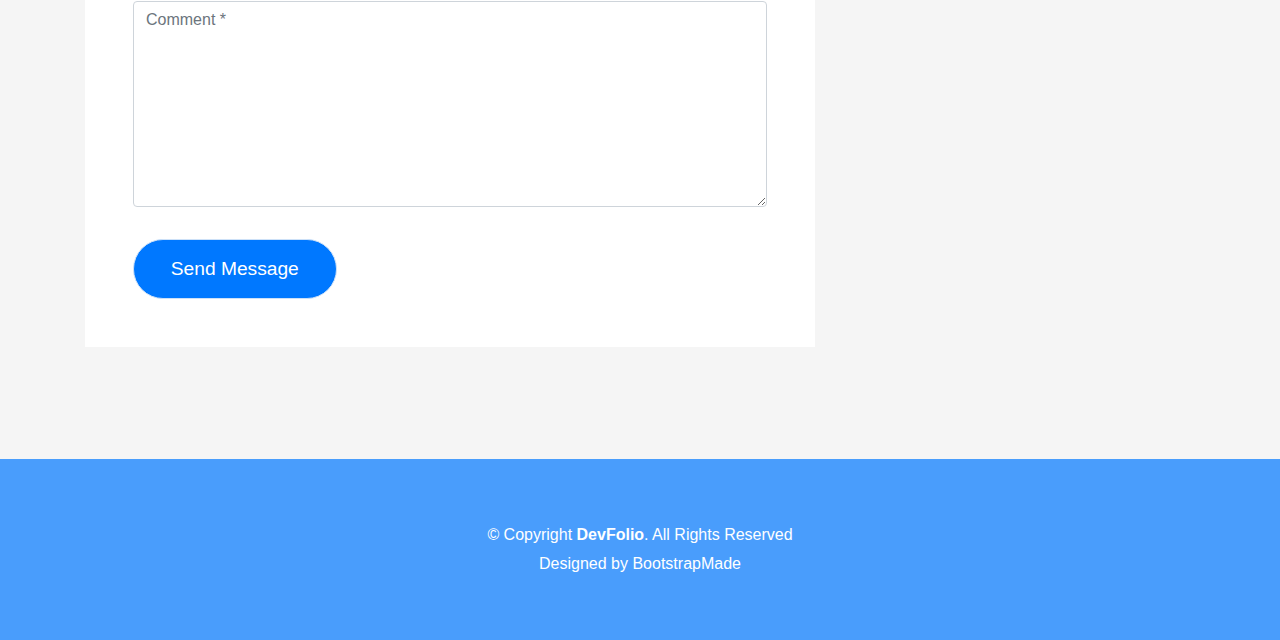
<file: blog-single.html>
<!DOCTYPE html>
<html lang="en">
<head>
  <meta charset="utf-8">
  <title>Shihani_Portfolio</title>
  <meta content="width=device-width, initial-scale=1.0" name="viewport">
  <meta content="" name="keywords">
  <meta content="" name="description">

  <!-- Favicons -->
  <link href="img/favicon.png" rel="icon">
  <link href="img/apple-touch-icon.png" rel="apple-touch-icon">

  <!-- Bootstrap CSS File -->
  <link href="lib/bootstrap/css/bootstrap.min.css" rel="stylesheet">

  <!-- Libraries CSS Files -->
  <link href="lib/font-awesome/css/font-awesome.min.css" rel="stylesheet">
  <link href="lib/animate/animate.min.css" rel="stylesheet">
  <link href="lib/ionicons/css/ionicons.min.css" rel="stylesheet">
  <link href="lib/owlcarousel/assets/owl.carousel.min.css" rel="stylesheet">
  <link href="lib/lightbox/css/lightbox.min.css" rel="stylesheet">

  <!-- Main Stylesheet File -->
  <link href="css/style.css" rel="stylesheet">

  <!-- =======================================================
    Theme Name: DevFolio
    Theme URL: https://bootstrapmade.com/devfolio-bootstrap-portfolio-html-template/
    Author: BootstrapMade.com
    License: https://bootstrapmade.com/license/
  ======================================================= -->
</head>

<body>
  <!--/ Nav Star /-->
  <nav class="navbar navbar-b navbar-trans navbar-expand-md fixed-top" id="mainNav">
    <div class="container">
      <a class="navbar-brand js-scroll" href="#page-top">BlasterUp</a>
      <button class="navbar-toggler collapsed" type="button" data-toggle="collapse" data-target="#navbarDefault"
        aria-controls="navbarDefault" aria-expanded="false" aria-label="Toggle navigation">
        <span></span>
        <span></span>
        <span></span>
      </button>
      <div class="navbar-collapse collapse justify-content-end" id="navbarDefault">
        <ul class="navbar-nav">
          <li class="nav-item">
            <a class="nav-link js-scroll" href="index.html">Home</a>
          </li>
          <li class="nav-item">
            <a class="nav-link js-scroll" href="#">About</a>
          </li>
          <li class="nav-item">
            <a class="nav-link js-scroll" href="#">Services</a>
          </li>
          <li class="nav-item">
            <a class="nav-link js-scroll" href="#">Work</a>
          </li>
          <li class="nav-item">
            <a class="nav-link js-scroll" href="#">Blog</a>
          </li>
          <li class="nav-item">
            <a class="nav-link js-scroll" href="#">Contact</a>
          </li>
        </ul>
      </div>
    </div>
  </nav>
  <!--/ Nav End /-->

  <!--/ Intro Skew Star /-->
  <div class="intro intro-single route bg-image" style="background-image: url(img/overlay-bg.jpg)">
    <div class="overlay-mf"></div>
    <div class="intro-content display-table">
      <div class="table-cell">
        <div class="container">
          <h2 class="intro-title mb-4">Blog Details</h2>
          <ol class="breadcrumb d-flex justify-content-center">
            <li class="breadcrumb-item">
              <a href="#">Home</a>
            </li>
            <li class="breadcrumb-item">
              <a href="#">Library</a>
            </li>
            <li class="breadcrumb-item active">Data</li>
          </ol>
        </div>
      </div>
    </div>
  </div>
  <!--/ Intro Skew End /-->

  <!--/ Section Blog-Single Star /-->
  <section class="blog-wrapper sect-pt4" id="blog">
    <div class="container">
      <div class="row">
        <div class="col-md-8">
          <div class="post-box">
            <div class="post-thumb">
              <img src="img/post-1.jpg" class="img-fluid" alt="">
            </div>
            <div class="post-meta">
              <h1 class="article-title">Lorem ipsum dolor sit amet consec tetur adipisicing</h1>
              <ul>
                <li>
                  <span class="ion-ios-person"></span>
                  <a href="#">Jason London</a>
                </li>
                <li>
                  <span class="ion-pricetag"></span>
                  <a href="#">Web Design</a>
                </li>
                <li>
                  <span class="ion-chatbox"></span>
                  <a href="#">14</a>
                </li>
              </ul>
            </div>
            <div class="article-content">
              <p>
                Mauris blandit aliquet elit, eget tincidunt nibh pulvinar a. Cras ultricies ligula sed magna dictum
                porta. Quisque velit
                nisi, pretium ut lacinia in, elementum id enim. Praesent sapien massa, convallis a pellentesque
                nec, egestas non nisi. Vestibulum ante ipsum primis in faucibus orci luctus et ultrices posuere
                cubilia Curae; Donec velit neque, auctor sit amet aliquam vel, ullamcorper sit amet ligula.
                Nulla quis lorem ut libero malesuada feugiat.
              </p>
              <p>
                Nulla porttitor accumsan tincidunt. Cras ultricies ligula sed magna dictum porta. Mauris blandit
                aliquet elit, eget tincidunt
                nibh pulvinar a. Cras ultricies ligula sed magna dictum porta. Lorem ipsum dolor sit amet,
                consectetur adipiscing elit. Donec sollicitudin molestie malesuada.
              </p>
              <p>
                Mauris blandit aliquet elit, eget tincidunt nibh pulvinar a. Lorem ipsum dolor sit amet, consectetur
                adipiscing elit. Praesent
                sapien massa, convallis a pellentesque nec, egestas non nisi. Lorem ipsum dolor sit amet,
                consectetur adipiscing elit. Curabitur arcu erat, accumsan id imperdiet et, porttitor at
                sem. Donec rutrum congue leo eget malesuada.
              </p>
              <p>
                Lorem ipsum dolor sit amet, consectetur adipiscing elit. Nulla quis lorem ut libero malesuada feugiat.
                Curabitur arcu erat,
                accumsan id imperdiet et, porttitor at sem. Vivamus suscipit tortor eget felis porttitor
                volutpat. Vivamus suscipit tortor eget felis porttitor volutpat. Quisque velit nisi, pretium
                ut lacinia in, elementum id enim.
              </p>
              <blockquote class="blockquote">
                <p class="mb-0">Lorem ipsum dolor sit amet, consectetur adipiscing elit. Integer posuere erat a ante.</p>
              </blockquote>
              <p>
                Nulla porttitor accumsan tincidunt. Cras ultricies ligula sed magna dictum porta. Mauris blandit
                aliquet elit, eget tincidunt
                nibh pulvinar a. Cras ultricies ligula sed magna dictum porta. Lorem ipsum dolor sit amet,
                consectetur adipiscing elit. Donec sollicitudin molestie malesuada.
              </p>
            </div>
          </div>
          <div class="box-comments">
            <div class="title-box-2">
              <h4 class="title-comments title-left">Comments (34)</h4>
            </div>
            <ul class="list-comments">
              <li>
                <div class="comment-avatar">
                  <img src="img/testimonial-2.jpg" alt="">
                </div>
                <div class="comment-details">
                  <h4 class="comment-author">Oliver Colmenares</h4>
                  <span>18 Sep 2017</span>
                  <p>
                    Lorem ipsum dolor sit amet, consectetur adipisicing elit. Dolores reprehenderit, provident cumque
                    ipsam temporibus maiores
                    quae natus libero optio, at qui beatae ducimus placeat debitis voluptates amet corporis.
                  </p>
                  <a href="3">Reply</a>
                </div>
              </li>
              <li>
                <div class="comment-avatar">
                  <img src="img/testimonial-4.jpg" alt="">
                </div>
                <div class="comment-details">
                  <h4 class="comment-author">Carmen Vegas</h4>
                  <span>18 Sep 2017</span>
                  <p>
                    Lorem ipsum dolor sit amet, consectetur adipisicing elit. Dolores reprehenderit, provident cumque
                    ipsam temporibus maiores
                    quae natus libero optio, at qui beatae ducimus placeat debitis voluptates amet corporis,
                    veritatis deserunt.
                  </p>
                  <a href="3">Reply</a>
                </div>
              </li>
              <li class="comment-children">
                <div class="comment-avatar">
                  <img src="img/testimonial-2.jpg" alt="">
                </div>
                <div class="comment-details">
                  <h4 class="comment-author">Oliver Colmenares</h4>
                  <span>18 Sep 2017</span>
                  <p>
                    Lorem ipsum dolor sit amet, consectetur adipisicing elit. Dolores reprehenderit, provident cumque
                    ipsam temporibus maiores
                    quae.
                  </p>
                  <a href="3">Reply</a>
                </div>
              </li>
              <li>
                <div class="comment-avatar">
                  <img src="img/testimonial-2.jpg" alt="">
                </div>
                <div class="comment-details">
                  <h4 class="comment-author">Oliver Colmenares</h4>
                  <span>18 Sep 2017</span>
                  <p>
                    Lorem ipsum dolor sit amet, consectetur adipisicing elit. Dolores reprehenderit, provident cumque
                    ipsam temporibus maiores
                    quae natus libero optio.
                  </p>
                  <a href="3">Reply</a>
                </div>
              </li>
            </ul>
          </div>
          <div class="form-comments">
            <div class="title-box-2">
              <h3 class="title-left">
                Leave a Reply
              </h3>
            </div>
            <form class="form-mf">
              <div class="row">
                <div class="col-md-6 mb-3">
                  <div class="form-group">
                    <input type="text" class="form-control input-mf" id="inputName" placeholder="Name *" required>
                  </div>
                </div>
                <div class="col-md-6 mb-3">
                  <div class="form-group">
                    <input type="email" class="form-control input-mf" id="inputEmail1" placeholder="Email *" required>
                  </div>
                </div>
                <div class="col-md-12 mb-3">
                  <div class="form-group">
                    <input type="url" class="form-control input-mf" id="inputUrl" placeholder="Website">
                  </div>
                </div>
                <div class="col-md-12 mb-3">
                  <div class="form-group">
                    <textarea id="textMessage" class="form-control input-mf" placeholder="Comment *" name="message"
                      cols="45" rows="8" required></textarea>
                  </div>
                </div>
                <div class="col-md-12">
                  <button type="submit" class="button button-a button-big button-rouded">Send Message</button>
                </div>
              </div>
            </form>
          </div>
        </div>
        <div class="col-md-4">
          <div class="widget-sidebar sidebar-search">
            <h5 class="sidebar-title">Search</h5>
            <div class="sidebar-content">
              <form>
                <div class="input-group">
                  <input type="text" class="form-control" placeholder="Search for..." aria-label="Search for...">
                  <span class="input-group-btn">
                    <button class="btn btn-secondary btn-search" type="button">
                      <span class="ion-android-search"></span>
                    </button>
                  </span>
                </div>
              </form>
            </div>
          </div>
          <div class="widget-sidebar">
            <h5 class="sidebar-title">Recent Post</h5>
            <div class="sidebar-content">
              <ul class="list-sidebar">
                <li>
                  <a href="#">Atque placeat maiores.</a>
                </li>
                <li>
                  <a href="#">Lorem ipsum dolor sit amet consectetur</a>
                </li>
                <li>
                  <a href="#">Nam quo autem exercitationem.</a>
                </li>
                <li>
                  <a href="#">Atque placeat maiores nam quo autem</a>
                </li>
                <li>
                  <a href="#">Nam quo autem exercitationem.</a>
                </li>
              </ul>
            </div>
          </div>
          <div class="widget-sidebar">
            <h5 class="sidebar-title">Archives</h5>
            <div class="sidebar-content">
              <ul class="list-sidebar">
                <li>
                  <a href="#">September, 2017.</a>
                </li>
                <li>
                  <a href="#">April, 2017.</a>
                </li>
                <li>
                  <a href="#">Nam quo autem exercitationem.</a>
                </li>
                <li>
                  <a href="#">Atque placeat maiores nam quo autem</a>
                </li>
                <li>
                  <a href="#">Nam quo autem exercitationem.</a>
                </li>
              </ul>
            </div>
          </div>
          <div class="widget-sidebar widget-tags">
            <h5 class="sidebar-title">Tags</h5>
            <div class="sidebar-content">
              <ul>
                <li>
                  <a href="#">Web.</a>
                </li>
                <li>
                  <a href="#">Design.</a>
                </li>
                <li>
                  <a href="#">Travel.</a>
                </li>
                <li>
                  <a href="#">Photoshop</a>
                </li>
                <li>
                  <a href="#">Corel Draw</a>
                </li>
                <li>
                  <a href="#">JavaScript</a>
                </li>
              </ul>
            </div>
          </div>
        </div>
      </div>
    </div>
  </section>
  <!--/ Section Blog-Single End /-->

  <!--/ Section Contact-Footer Star /-->
  <section class="paralax-mf footer-paralax bg-image sect-mt4 route" style="background-image: url(img/overlay-bg.jpg)">
    <div class="overlay-mf"></div>
    <footer>
      <div class="container">
        <div class="row">
          <div class="col-sm-12">
            <div class="copyright-box">
              <p class="copyright">&copy; Copyright <strong>DevFolio</strong>. All Rights Reserved</p>
              <div class="credits">
                <!--
                  All the links in the footer should remain intact.
                  You can delete the links only if you purchased the pro version.
                  Licensing information: https://bootstrapmade.com/license/
                  Purchase the pro version with working PHP/AJAX contact form: https://bootstrapmade.com/buy/?theme=DevFolio
                -->
                Designed by <a href="https://bootstrapmade.com/">BootstrapMade</a>
              </div>
            </div>
          </div>
        </div>
      </div>
    </footer>
  </section>
  <!--/ Section Contact-footer End /-->

  <a href="#" class="back-to-top"><i class="fa fa-chevron-up"></i></a>
  <div id="preloader"></div>

  <!-- JavaScript Libraries -->
  <script src="lib/jquery/jquery.min.js"></script>
  <script src="lib/jquery/jquery-migrate.min.js"></script>
  <script src="lib/popper/popper.min.js"></script>
  <script src="lib/bootstrap/js/bootstrap.min.js"></script>
  <script src="lib/easing/easing.min.js"></script>
  <script src="lib/counterup/jquery.waypoints.min.js"></script>
  <script src="lib/counterup/jquery.counterup.js"></script>
  <script src="lib/owlcarousel/owl.carousel.min.js"></script>
  <script src="lib/lightbox/js/lightbox.min.js"></script>
  <script src="lib/typed/typed.min.js"></script>
  <!-- Contact Form JavaScript File -->
  <script src="contactform/contactform.js"></script>

  <!-- Template Main Javascript File -->
  <script src="js/main.js"></script>

</body>
</html>
</file>
<file: css/style.css>
/*
  Theme Name: DevFolio
  Theme URL: https://bootstrapmade.com/devfolio-bootstrap-portfolio-html-template/
  Author: BootstrapMade.com
  License: https://bootstrapmade.com/license/
*/

/*======================================
//--//-->   STYLES GENERALES
======================================*/

body {
  background-color: #f5f5f5;
  color: #4e4e4e;
}

h1,
h2,
h3,
h4,
h5,
h6 {
  color: #1e1e1e;
}

a {
  color: #1e1e1e;
  transition: all 0.5s ease-in-out;
}

a:hover {
  color: #0078ff;
  text-decoration: none;
  transition: all 0.5s ease-in-out;
}

.p-r {
  position: relative;
}

.color-a {
  color: #0078ff;
}

.color-d {
  color: #f5f5f5;
}

.color-text-a {
  color: #4e4e4e;
}

.box-shadow,
.paralax-mf,
.service-box,
.work-box,
.card-blog {
  box-shadow: 0 13px 8px -10px rgba(0, 0, 0, 0.1);
}

.box-shadow-a,
.button:hover {
  box-shadow: 0 0 0 4px #cde1f8;
}

.display-5 {
  font-size: 2.5rem;
  font-weight: 300;
  line-height: 1.1;
}

.display-6 {
  font-size: 2rem;
  font-weight: 300;
  line-height: 1.1;
}

.avatar {
  width: 32px;
  height: 32px;
  margin-right: 4px;
  overflow: hidden;
}

.bg-image {
  background-repeat: no-repeat;
  background-attachment: fixed;
  background-size: cover;
  background-position: center center;
}

.overlay-mf {
  background-color: #0078ff;
}

.overlay-mf {
  position: absolute;
  top: 0;
  left: 0px;
  padding: 0;
  height: 100%;
  width: 100%;
  opacity: .7;
}

.paralax-mf {
  position: relative;
  padding: 8rem 0;
}

.display-table {
  width: 100%;
  height: 100%;
  display: table;
}

.table-cell {
  display: table-cell;
  vertical-align: middle;
}

/*--/ Sections /--*/

.sect-4 {
  padding: 4rem 0;
}

.sect-pt4 {
  padding-top: 4rem;
}

.sect-mt4 {
  margin-top: 4rem;
}

/*--/ Title s /--*/

.title-s {
  font-weight: 600;
  color: #1e1e1e;
  font-size: 1.1rem;
}

/*--/ Title A /--*/

.title-box {
  margin-bottom: 4rem;
}

.title-a {
  font-size: 3rem;
  font-weight: bold;
  text-transform: uppercase;
}

.subtitle-a {
  color: #4e4e4e;
}

.line-mf {
  width: 40px;
  height: 5px;
  background-color: #0078ff;
  margin: 0 auto;
}

/*--/ Title Left /--*/

.title-box-2 {
  margin-bottom: 3rem;
}

.title-left {
  font-size: 2rem;
  position: relative;
}

.title-left:before {
  content: '';
  position: absolute;
  height: 3px;
  background-color: #0078ff;
  width: 100px;
  bottom: -12px;
}

/*------/ Box /------*/

.box-pl2 {
  padding-left: 2rem;
}

.box-shadow-full {
  padding: 3rem 1.25rem;
  position: relative;
  background-color: #fff;
  margin-bottom: 3rem;
  z-index: 2;
  box-shadow: 0 1px 1px 0 rgba(0, 0, 0, 0.06), 0 2px 5px 0 rgba(0, 0, 0, 0.2);
}

/*------/ Socials /------*/

.socials {
  padding: 1.5rem 0;
}

.socials ul li {
  display: inline-block;
}

.socials .ico-circle {
  height: 40px;
  width: 40px;
  font-size: 1.7rem;
  border-radius: 50%;
  line-height: 1.4;
  margin: 0 15px 0 0;
  box-shadow: 0 0 0 3px #0078ff;
  transition: all 500ms ease;
}

.socials .ico-circle:hover {
  background-color: #0078ff;
  color: #fff;
  box-shadow: 0 0 0 3px #cde1f8;
  transition: all 500ms ease;
}

/*------/ Ul resect /------*/

.ul-resect,
.socials ul,
.list-ico,
.blog-wrapper .post-meta ul,
.box-comments .list-comments,
.widget-sidebar .list-sidebar,
.widget-tags ul {
  list-style: none;
  padding-left: 0;
  margin-bottom: 0;
}

.list-ico {
  line-height: 2;
}

.list-ico span {
  color: #0078ff;
  margin-right: 10px;
}

/*------/ Ico Circle /------*/

.ico-circle {
  height: 100px;
  width: 100px;
  font-size: 2rem;
  border-radius: 50%;
  line-height: 1.55;
  margin: 0 auto;
  text-align: center;
  box-shadow: 0 0 0 10px #0078ff;
  display: block;
}

/*------/ Owl Carousel /------*/

.owl-theme .owl-dots {
  text-align: center;
  margin-top: 18px;
}

.owl-theme .owl-dots .owl-dot {
  display: inline-block;
}

.owl-theme .owl-dots .owl-dot span {
  width: 18px;
  height: 7px;
  margin: 5px 5px;
  background: #cde1f8;
  border: 0px solid #cde1f8;
  display: block;
  transition: all 0.6s ease-in-out;
  cursor: pointer;
}

.owl-theme .owl-dots .owl-dot:hover span {
  background-color: #cde1f8;
}

.owl-theme .owl-dots .owl-dot.active span {
  background-color: #1B1B1B;
  width: 25px;
}

/*--/ Scrolltop s /--*/

.scrolltop-mf {
  position: relative;
  display: none;
}

.scrolltop-mf span {
  z-index: 999;
  position: fixed;
  width: 42px;
  height: 42px;
  background-color: #0078ff;
  opacity: .7;
  font-size: 1.6rem;
  line-height: 1.5;
  text-align: center;
  color: #fff;
  top: auto;
  left: auto;
  right: 30px;
  bottom: 50px;
  cursor: pointer;
  border-radius: 50%;
}

/* Back to top button */

.back-to-top {
  position: fixed;
  display: none;
  background: #0078ff;
  color: #fff;
  width: 44px;
  height: 44px;
  text-align: center;
  line-height: 1;
  font-size: 16px;
  border-radius: 50%;
  right: 15px;
  bottom: 15px;
  transition: background 0.5s;
  z-index: 11;
}

.back-to-top i {
  padding-top: 12px;
  color: #fff;
}

/* Prelaoder */

#preloader {
  position: fixed;
  top: 0;
  left: 0;
  right: 0;
  bottom: 0;
  z-index: 9999;
  overflow: hidden;
  background: #fff;
}

#preloader:before {
  content: "";
  position: fixed;
  top: calc(50% - 30px);
  left: calc(50% - 30px);
  border: 6px solid #f2f2f2;
  border-top: 6px solid #0078ff;
  border-radius: 50%;
  width: 60px;
  height: 60px;
  -webkit-animation: animate-preloader 1s linear infinite;
  animation: animate-preloader 1s linear infinite;
}

@-webkit-keyframes animate-preloader {
  0% {
    -webkit-transform: rotate(0deg);
    transform: rotate(0deg);
  }

  100% {
    -webkit-transform: rotate(360deg);
    transform: rotate(360deg);
  }
}

@keyframes animate-preloader {
  0% {
    -webkit-transform: rotate(0deg);
    transform: rotate(0deg);
  }

  100% {
    -webkit-transform: rotate(360deg);
    transform: rotate(360deg);
  }
}


.image-container {
  display: grid;
  grid-template-columns: repeat(auto-fit, minmax(200px, 1fr));
  grid-gap: 10px;
}

.image-container img {
  max-width: 100%;
  height:auto;
}

.image-container1 {
  display: grid;
  grid-template-columns: repeat(auto-fit, minmax(200px, 1fr));
  grid-gap: 10px;
}

.image-container1 img {
  max-width: 100%;
  height:auto;
}



/*======================================
//--//-->   NAVBAR
======================================*/

.navbar-b {
  transition: all .5s ease-in-out;
  background-color: transparent;
  padding-top: 1.563rem;
  padding-bottom: 1.563rem;
}

.navbar-b.navbar-reduce {
  box-shadow: 0px 6px 9px 0px rgba(0, 0, 0, 0.06);
}

.navbar-b.navbar-trans .nav-item,
.navbar-b.navbar-reduce .nav-item {
  position: relative;
  padding-right: 10px;
  padding-left: 0;
}

.navbar-b.navbar-trans .nav-link,
.navbar-b.navbar-reduce .nav-link {
  color: #fff;
  text-transform: uppercase;
  font-weight: 600;
}

.navbar-b.navbar-trans .nav-link:before,
.navbar-b.navbar-reduce .nav-link:before {
  content: '';
  position: absolute;
  margin-left: 0px;
  width: 0%;
  bottom: 0;
  left: 0;
  height: 2px;
  transition: all 500ms ease;
}

.navbar-b.navbar-trans .nav-link:hover,
.navbar-b.navbar-reduce .nav-link:hover {
  color: #1B1B1B;
}

.navbar-b.navbar-trans .nav-link:hover:before,
.navbar-b.navbar-reduce .nav-link:hover:before {
  width: 35px;
}

.navbar-b.navbar-trans .show > .nav-link:before,
.navbar-b.navbar-trans .active > .nav-link:before,
.navbar-b.navbar-trans .nav-link.show:before,
.navbar-b.navbar-trans .nav-link.active:before,
.navbar-b.navbar-reduce .show > .nav-link:before,
.navbar-b.navbar-reduce .active > .nav-link:before,
.navbar-b.navbar-reduce .nav-link.show:before,
.navbar-b.navbar-reduce .nav-link.active:before {
  width: 35px;
}

.navbar-b.navbar-trans .nav-link:before {
  background-color: #fff;
}

.navbar-b.navbar-trans .nav-link:hover {
  color: #fff;
}

.navbar-b.navbar-trans .show > .nav-link,
.navbar-b.navbar-trans .active > .nav-link,
.navbar-b.navbar-trans .nav-link.show,
.navbar-b.navbar-trans .nav-link.active {
  color: #fff;
}

.navbar-b.navbar-reduce {
  transition: all .5s ease-in-out;
  background-color: #fff;
  padding-top: 15px;
  padding-bottom: 15px;
}

.navbar-b.navbar-reduce .nav-link {
  color: #0078ff;
}

.navbar-b.navbar-reduce .nav-link:before {
  background-color: #0078ff;
}

.navbar-b.navbar-reduce .nav-link:hover {
  color: #0078ff;
}

.navbar-b.navbar-reduce .show > .nav-link,
.navbar-b.navbar-reduce .active > .nav-link,
.navbar-b.navbar-reduce .nav-link.show,
.navbar-b.navbar-reduce .nav-link.active {
  color: #0078ff;
}

.navbar-b.navbar-reduce .navbar-brand {
  color: #0078ff;
}

.navbar-b.navbar-reduce .navbar-toggler span {
  background-color: #1B1B1B;
}

.navbar-b .navbar-brand {
  color: #fff;
  font-size: 1.6rem;
  font-weight: 600;
}

.navbar-b .navbar-nav .dropdown-item.show .dropdown-menu,
.navbar-b .dropdown.show .dropdown-menu,
.navbar-b .dropdown-btn.show .dropdown-menu {
  -webkit-transform: translate3d(0px, 0px, 0px);
  transform: translate3d(0px, 0px, 0px);
  visibility: visible !important;
}

.navbar-b .dropdown-menu {
  margin: 1.12rem 0 0;
  border-radius: 0;
}

.navbar-b .dropdown-menu .dropdown-item {
  padding: .7rem 1.7rem;
  transition: all 500ms ease;
}

.navbar-b .dropdown-menu .dropdown-item:hover {
  background-color: #0078ff;
  color: #fff;
  transition: all 500ms ease;
}

.navbar-b .dropdown-menu .dropdown-item.active {
  background-color: #0078ff;
}

/*--/ Hamburger Navbar /--*/

.navbar-toggler {
  position: relative;
}

.navbar-toggler:focus,
.navbar-toggler:active {
  outline: 0;
}

.navbar-toggler span {
  display: block;
  background-color: #fff;
  height: 3px;
  width: 25px;
  margin-top: 4px;
  margin-bottom: 4px;
  -webkit-transform: rotate(0deg);
  transform: rotate(0deg);
  left: 0;
  opacity: 1;
}

.navbar-toggler span:nth-child(1),
.navbar-toggler span:nth-child(3) {
  transition: -webkit-transform .35s ease-in-out;
  transition: transform .35s ease-in-out;
  transition: transform .35s ease-in-out, -webkit-transform .35s ease-in-out;
}

.navbar-toggler:not(.collapsed) span:nth-child(1) {
  position: absolute;
  left: 12px;
  top: 10px;
  -webkit-transform: rotate(135deg);
  transform: rotate(135deg);
  opacity: 0.9;
}

.navbar-toggler:not(.collapsed) span:nth-child(2) {
  height: 12px;
  visibility: hidden;
  background-color: transparent;
}

.navbar-toggler:not(.collapsed) span:nth-child(3) {
  position: absolute;
  left: 12px;
  top: 10px;
  -webkit-transform: rotate(-135deg);
  transform: rotate(-135deg);
  opacity: 0.9;
}

/*======================================
//--//-->   INTRO
======================================*/

.intro {
  height: 100vh;
  position: relative;
  color: #fff;
}

.intro .intro-content {
  text-align: center;
  position: absolute;
}

.intro .overlay-itro {
  background-color: rgba(0, 0, 0, 0.6);
  position: absolute;
  top: 0;
  left: 0px;
  padding: 0;
  height: 100%;
  width: 100%;
  opacity: .9;
}

.intro .intro-title {
  color: #fff;
  font-weight: 600;
  font-size: 3rem;
}

.intro .intro-subtitle {
  font-size: 1.5rem;
  font-weight: 300;
}

.intro .text-slider-items {
  display: none;
}

.intro-single {
  height: 350px;
}

.intro-single .intro-content {
  margin-top: 30px;
}

.intro-single .intro-title {
  text-transform: uppercase;
  font-size: 3rem;
}

.intro-single .breadcrumb {
  background-color: transparent;
  color: #0078ff;
}

.intro-single .breadcrumb .breadcrumb-item:before {
  color: #cde1f8;
}

.intro-single .breadcrumb .breadcrumb-item.active {
  color: #cde1f8;
}

.intro-single .breadcrumb a {
  color: #fff;
}

/*======================================
//--//-->   ABOUT
======================================*/

.about-mf .box-shadow-full {
  padding-top: 4rem;
  padding-bottom: 4rem;
}

.about-mf .about-img {
  margin-bottom: 2rem;
}

.about-mf .about-img img {
  margin-left: 10px;
}

.skill-mf span {
  color: #4e4e4e;
}

.skill-mf .progress {
  background-color: #cde1f8;
  margin: .5rem 0 1.2rem 0;
  border-radius: 0;
  height: .7rem;
}

.skill-mf .progress .progress-bar {
  height: .7rem;
  background-color: #0078ff;
}

.skill-mf .progress1 {
  background-color: #cdf0f8;
  margin: .5rem 0 1.2rem 0;
  border-radius: 0;
  height: .7rem;
}

.skill-mf .progress1 .progress-bar1 {
  height: .7rem;
  background-color: #00e5ff;
}

/*======================================
//--//-->   SERVICES
======================================*/

.service-box {
  background-color: #fff;
  padding: 2.5rem 1.3rem;
  border-radius: 1rem;
  margin-bottom: 3rem;
}

.service-box:hover .ico-circle {
  transition: all 500ms ease;
  color: #fff;
  background-color: #032a56;
  box-shadow: 0 0 0 10px #cde1f8;
}

.service-box .service-ico {
  margin-bottom: 1rem;
  color: #1e1e1e;
}

.service-box .ico-circle {
  transition: all 500ms ease;
  font-size: 4rem;
}

.service-box .s-title {
  font-size: 1.4rem;
  text-transform: uppercase;
  text-align: center;
  padding: .4rem 0;
}

.service-box .s-description {
  color: #4e4e4e;
}

/*======================================
//--//-->   COUNTER
======================================*/

.counter-box {
  color: #fff;
  text-align: center;
}

.counter-ico {
  margin-bottom: 1rem;
}

.counter-ico .ico-circle {
  height: 60px;
  width: 60px;
  line-height: 1.8;
  box-shadow: 0 0 0 10px #cde1f8;
}

.counter-num .counter {
  font-size: 2rem;
  margin-bottom: 0;
}

/*======================================
//--//-->   PORTFOLIO
======================================*/

.work-box {
  margin-bottom: 3rem;
  -webkit-backface-visibility: hidden;
  backface-visibility: hidden;
  background-color: #fff;
}

.work-box:hover img {
  -webkit-transform: scale(1.3);
  transform: scale(1.3);
}

.work-img {
  display: block;
  overflow: hidden;
}

.work-img img {
  transition: all 1s;
}

.work-content {
  padding: 2rem 3% 1rem 4%;
}

.work-content .w-more {
  color: #4e4e4e;
  font-size: .8rem;
}

.work-content .w-more .w-ctegory {
  color: #0078ff;
}

.work-content .w-like {
  font-size: 2.5rem;
  color: #0078ff;
  float: right;
}

.work-content .w-like a {
  color: #0078ff;
}

.work-content .w-like .num-like {
  font-size: .7rem;
}

.w-title {
  font-size: 1.2rem;
}

/*======================================
//--//-->   TESTIMONIALS
======================================*/

.testimonials .owl-carousel .owl-item img {
  width: auto;
}

.testimonial-box {
  color: #fff;
  text-align: center;
}

.testimonial-box .author-test {
  margin-top: 1rem;
}

.testimonial-box .author-test img {
  margin: 0 auto;
}

.testimonial-box .author {
  color: #fff;
  text-transform: uppercase;
  font-weight: 600;
  margin: 1rem 0;
  display: block;
  font-size: 1.4rem;
}

.testimonial-box .comit {
  font-size: 2rem;
  color: 0078ff;
  background-color: #fff;
  width: 52px;
  height: 52px;
  display: block;
  margin: 0 auto;
  border-radius: 50%;
  line-height: 1.6;
}

/*======================================
//--//-->   BLOG
======================================*/

.card-blog .card-body {
  position: relative;
}

.card-blog .card-category-box {
  position: absolute;
  text-align: center;
  top: -16px;
  left: 15px;
  right: 15px;
  line-height: 25px;
  overflow: hidden;
}

.card-blog .card-category {
  display: inline-block;
  color: #fff;
  padding: 0 15px 5px;
  overflow: hidden;
  background-color: #0078ff;
  border-radius: 4px;
}

.card-blog .card-category .category {
  color: #fff;
  display: inline-block;
  text-transform: uppercase;
  font-size: .7rem;
  letter-spacing: .1px;
  margin-bottom: 0;
}

.card-blog .card-title {
  font-size: 1.3rem;
  margin-top: .6rem;
}

.card-blog .card-description {
  color: #4e4e4e;
}

.card-blog .post-author {
  display: inline-block;
}

.card-blog .post-date {
  color: #4e4e4e;
  display: inline-block;
  float: right;
}

/*======================================
//--//-->   BLOG-SINGLE
======================================*/

.post-box,
.form-comments,
.box-comments,
.widget-sidebar {
  padding: 2rem;
  background-color: #fff;
  margin-bottom: 3rem;
}

.blog-wrapper .article-title {
  font-size: 1.5rem;
}

.blog-wrapper .post-meta {
  margin: 1rem 0;
}

.blog-wrapper .post-meta ul {
  border-left: 4px solid #0078ff;
  margin-top: 1rem;
}

.blog-wrapper .post-meta ul li {
  display: inline-block;
  margin-left: 15px;
}

.blog-wrapper .post-meta ul a {
  color: #0078ff;
}

.blog-wrapper .post-meta ul span {
  color: #1e1e1e;
}

.blog-wrapper .blockquote {
  border-left: 4px solid #0078ff;
  padding: 18px;
  font-style: italic;
}

/*------/ Comments /------*/

.box-comments .list-comments li {
  padding-bottom: 40px;
}

.box-comments .list-comments .comment-avatar {
  display: table-cell;
  vertical-align: top;
}

.box-comments .list-comments .comment-avatar img {
  width: 80px;
  height: 80px;
}

.box-comments .list-comments .comment-author {
  font-size: 1.3rem;
}

.box-comments .list-comments .comment-details {
  display: table-cell;
  vertical-align: top;
  padding-left: 25px;
}

.box-comments .list-comments a {
  color: #0078ff;
}

.box-comments .list-comments span {
  color: #1e1e1e;
  font-style: italic;
}

.box-comments .comment-children {
  margin-left: 40px;
}

/*------/ Sidebar /------*/

.widget-sidebar .sidebar-title {
  font-size: 1.6rem;
  font-weight: 600;
  border-left: 5px solid #0078ff;
  padding-left: 15px;
  text-transform: uppercase;
  margin-bottom: 1.5rem;
}

.widget-sidebar .list-sidebar li {
  position: relative;
  padding: 6px 0 6px 24px;
}

.widget-sidebar .list-sidebar li:before {
  position: absolute;
  content: "";
  width: 10px;
  height: 1px;
  left: 0;
  background-color: #0078ff;
  top: 20px;
}

.sidebar-search input {
  background-color: #fff;
  border-radius: 0;
  transition: all 0.5s ease-in-out;
}

.sidebar-search .btn-search {
  background-color: #0078ff;
  border-color: #0078ff;
  border-radius: 0;
  padding-left: 20px;
  padding-right: 20px;
}

.widget-tags ul li {
  display: inline-block;
  background-color: #0078ff;
  padding: .2rem .6rem;
  margin-bottom: .5rem;
  border-radius: 15px;
}

.widget-tags ul li a {
  color: #fff;
}

/*======================================
//--//-->   CONTACT
======================================*/

.footer-paralax {
  padding: 4rem 0 0 0;
}

.contact-mf {
  margin-top: 4rem;
}

/*======================================
//--//-->   FOOTER
======================================*/

footer {
  text-align: center;
  color: #fff;
  padding-bottom: 4rem;
}

footer .copyright {
  margin-bottom: .3rem;
}

footer .credits {
  margin-bottom: 0;
}

footer .credits a {
  color: #fff;
}

/*======================================
//--//-->   CONtaCT FORM
======================================*/

#sendmessage {
  color: 0078ff;
  border: 1px solid 0078ff;
  display: none;
  text-align: center;
  padding: 15px;
  font-weight: 600;
  margin-bottom: 15px;
}

#errormessage {
  color: red;
  display: none;
  border: 1px solid red;
  text-align: center;
  padding: 15px;
  font-weight: 600;
  margin-bottom: 15px;
}

#sendmessage.show,
#errormessage.show,
.show {
  display: block;
}

.validation {
  color: red;
  display: none;
  margin: 0 0 20px;
  font-weight: 400;
  font-size: 13px;
}

/*======================================
//--//-->   BUTTON
======================================*/

.button {
  display: inline-block;
  padding: .3rem .6rem;
  text-align: center;
  vertical-align: middle;
  -webkit-user-select: none;
  -moz-user-select: none;
  -ms-user-select: none;
  user-select: none;
  font-size: 1rem;
  border-radius: .3rem;
  border: 1px solid transparent;
  transition: all 500ms ease;
  cursor: pointer;
}

.button:focus {
  outline: 0;
}

.button:hover {
  background-color: 0078ff;
  color: #fff;
  transition: all 500ms ease;
}

.button-a {
  background-color: #0078ff;
  color: #fff;
  border-color: #cde1f8;
}

.button-big {
  padding: .9rem 2.3rem;
  font-size: 1.2rem;
}

.button-rouded {
  border-radius: 5rem;
}

.btn-lg {
  padding: .5rem 1rem;
  font-size: 1.25rem;
  line-height: 1.5;
  border-radius: .3rem;
}

@media (min-width: 577px) {
  .counter-box {
    margin-bottom: 1.8rem;
  }
}

@media (min-width: 767px) {
  .about-mf .box-pl2 {
    margin-top: 3rem;
    padding-left: 0rem;
  }

  .card-blog {
    margin-bottom: 3rem;
  }

  .contact-mf .box-pl2 {
    margin-top: 3rem;
    padding-left: 0rem;
  }
}

@media (min-width: 768px) {
  .box-shadow-full {
    padding: 3rem;
  }

  .navbar-b.navbar-trans .nav-item,
  .navbar-b.navbar-reduce .nav-item {
    padding-left: 10px;
  }

  .navbar-b.navbar-trans .nav-link:before,
  .navbar-b.navbar-reduce .nav-link:before {
    margin-left: 18px;
  }

  .intro .intro-title {
    font-size: 4.5rem;
  }

  .intro .intro-subtitle {
    font-size: 2.5rem;
  }

  .intro-single .intro-title {
    font-size: 3.5rem;
  }

  .testimonial-box .description {
    padding: 0 5rem;
  }

  .post-box,
  .form-comments,
  .box-comments,
  .widget-sidebar {
    padding: 3rem;
  }

  .blog-wrapper .article-title {
    font-size: 1.9rem;
  }

  .box-comments .list-comments .comment-author {
    font-size: 1.5rem;
  }
}

@media (min-width: 992px) {
  .testimonial-box .description {
    padding: 0 8rem;
  }
}

@media (min-width: 1200px) {
  .testimonial-box .description {
    padding: 0 13rem;
  }
}

@media (max-width: 1024px) {
  .bg-image {
    background-attachment: scroll;
  }
}

@media (max-width: 768px) {
  .back-to-top {
    bottom: 15px;
  }
}
</file>
